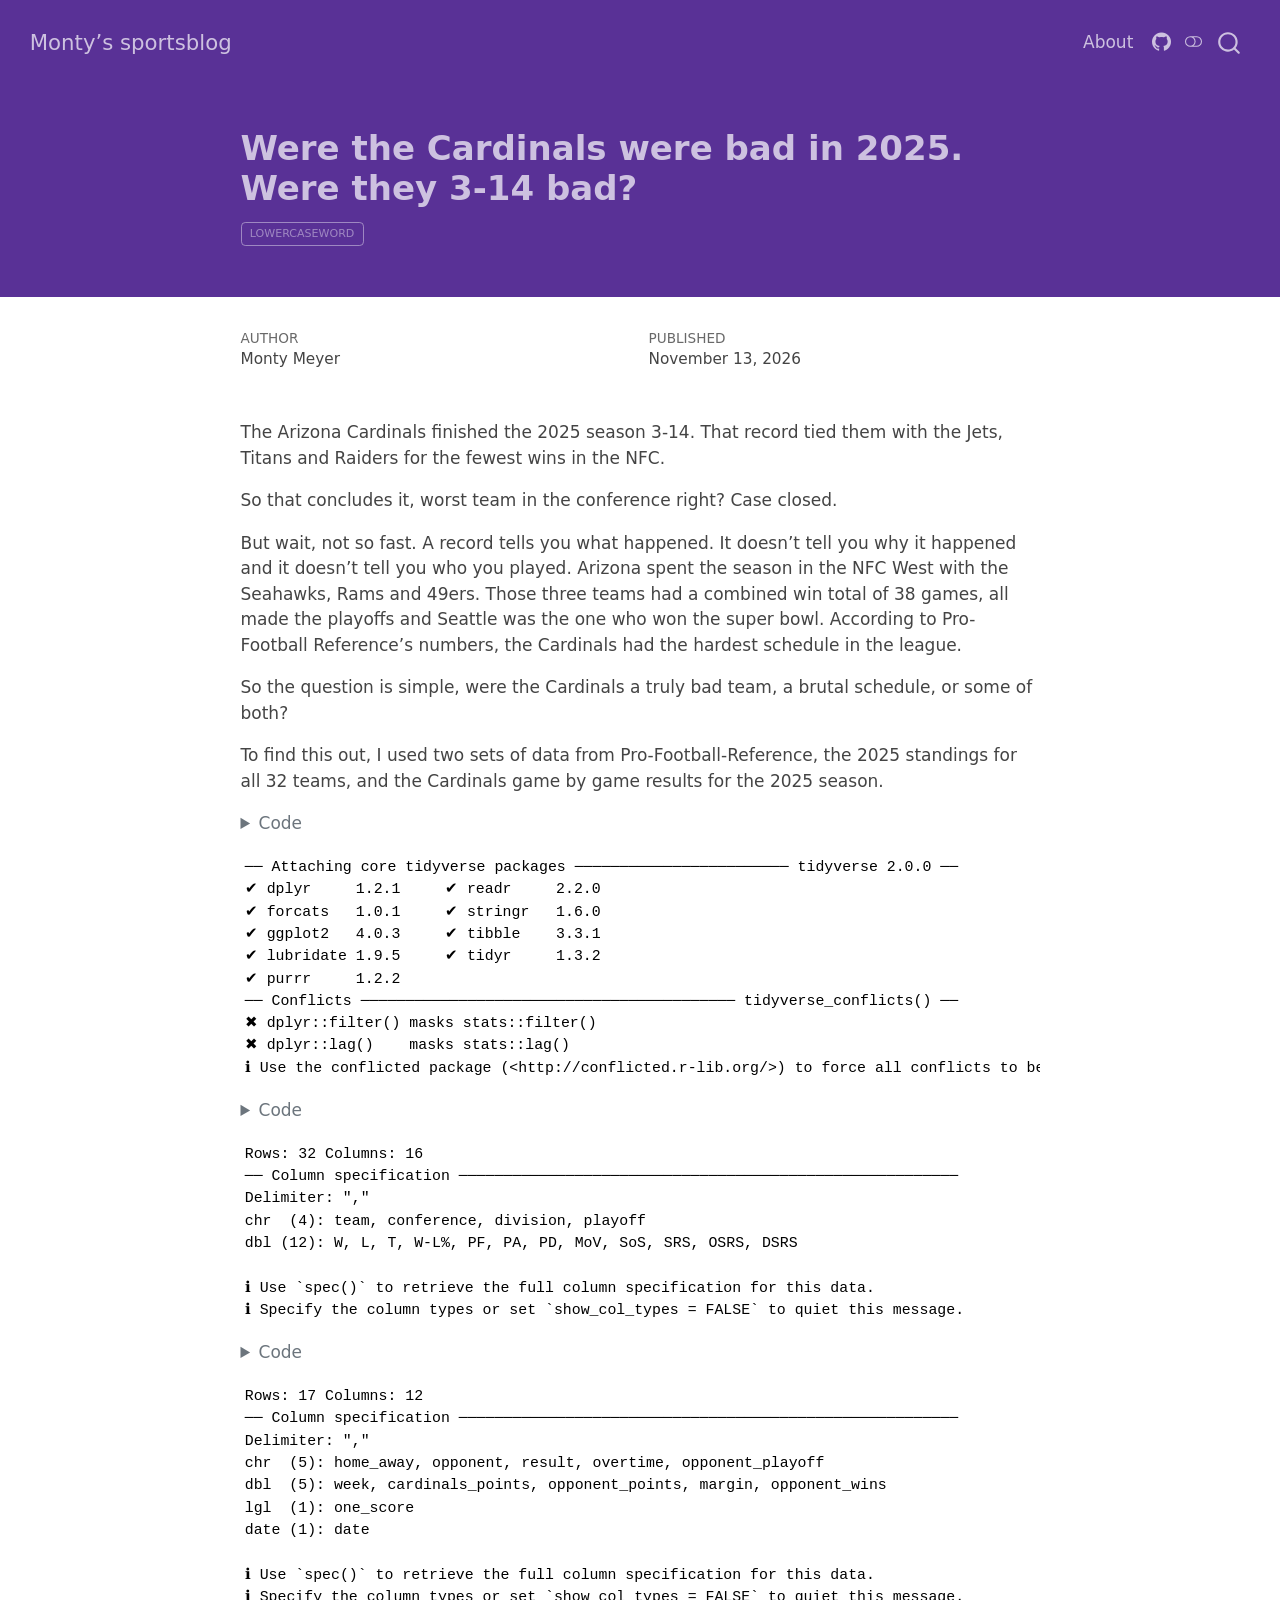
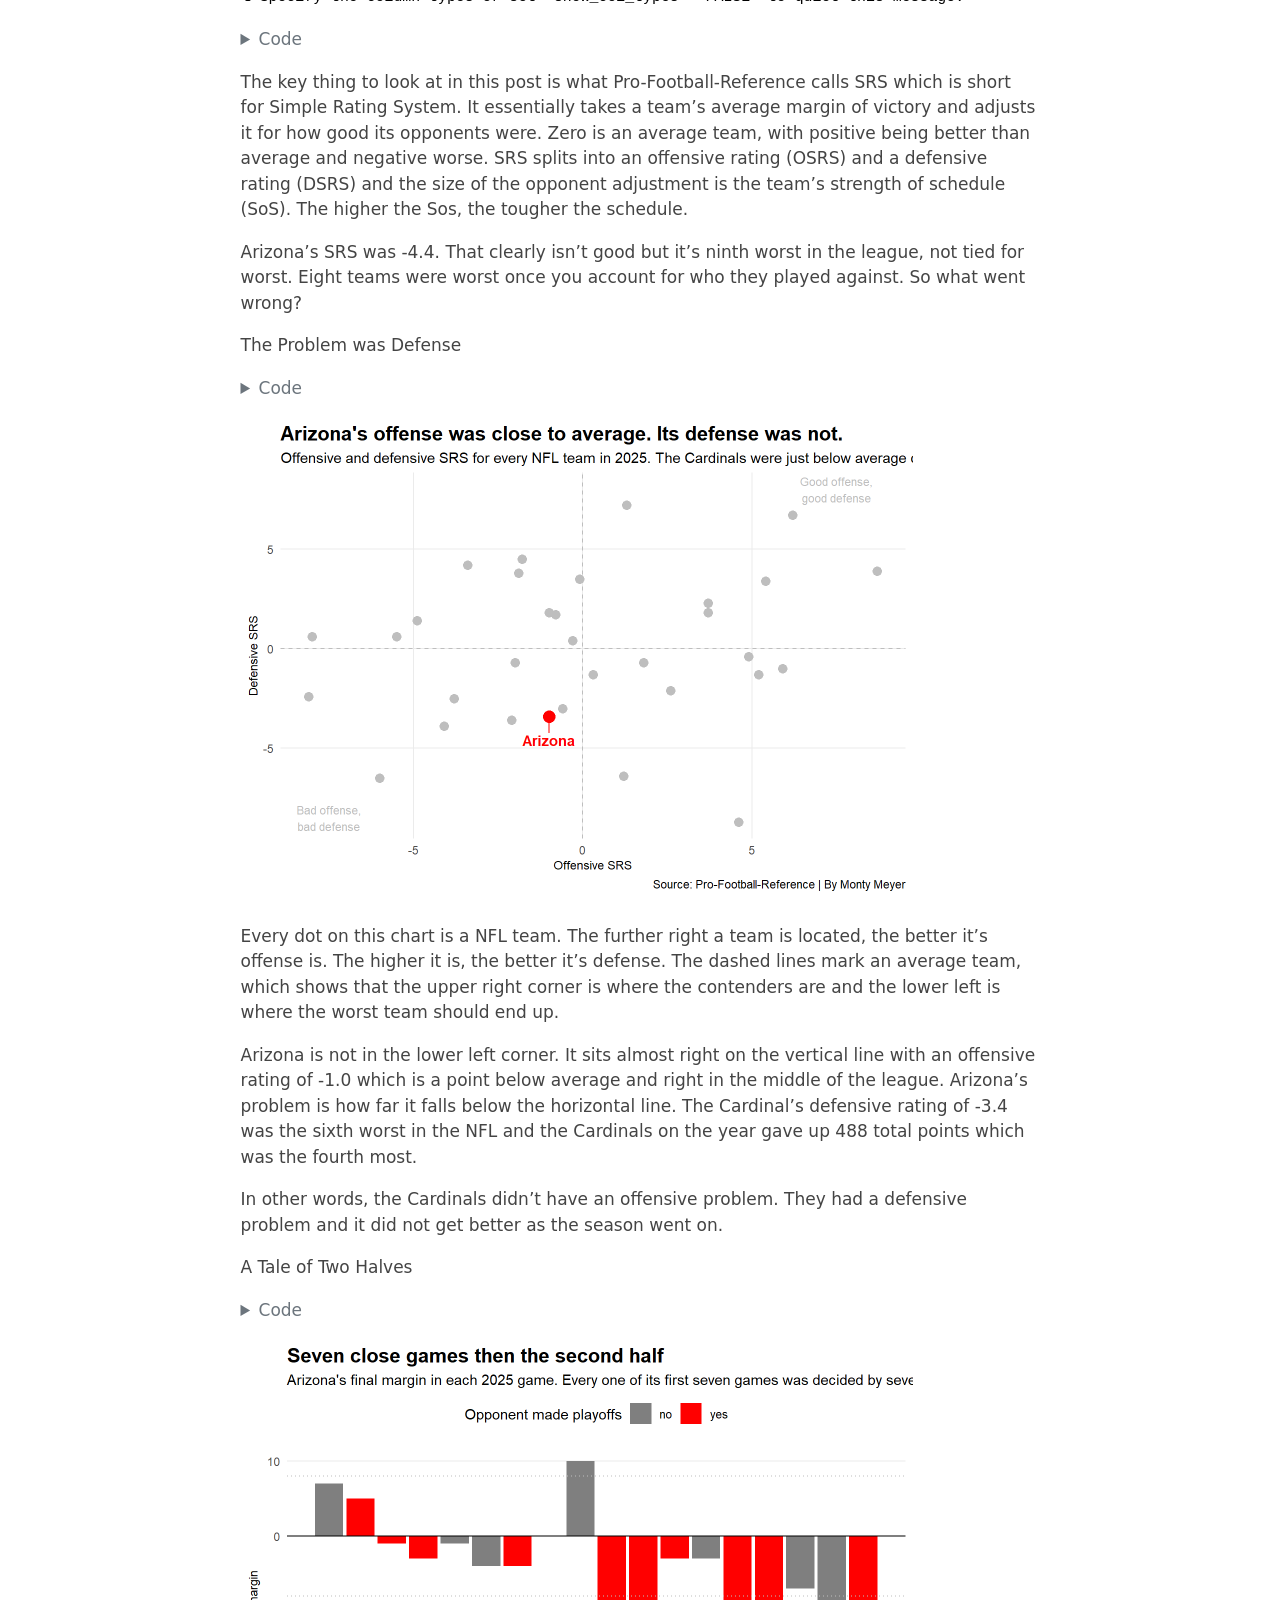
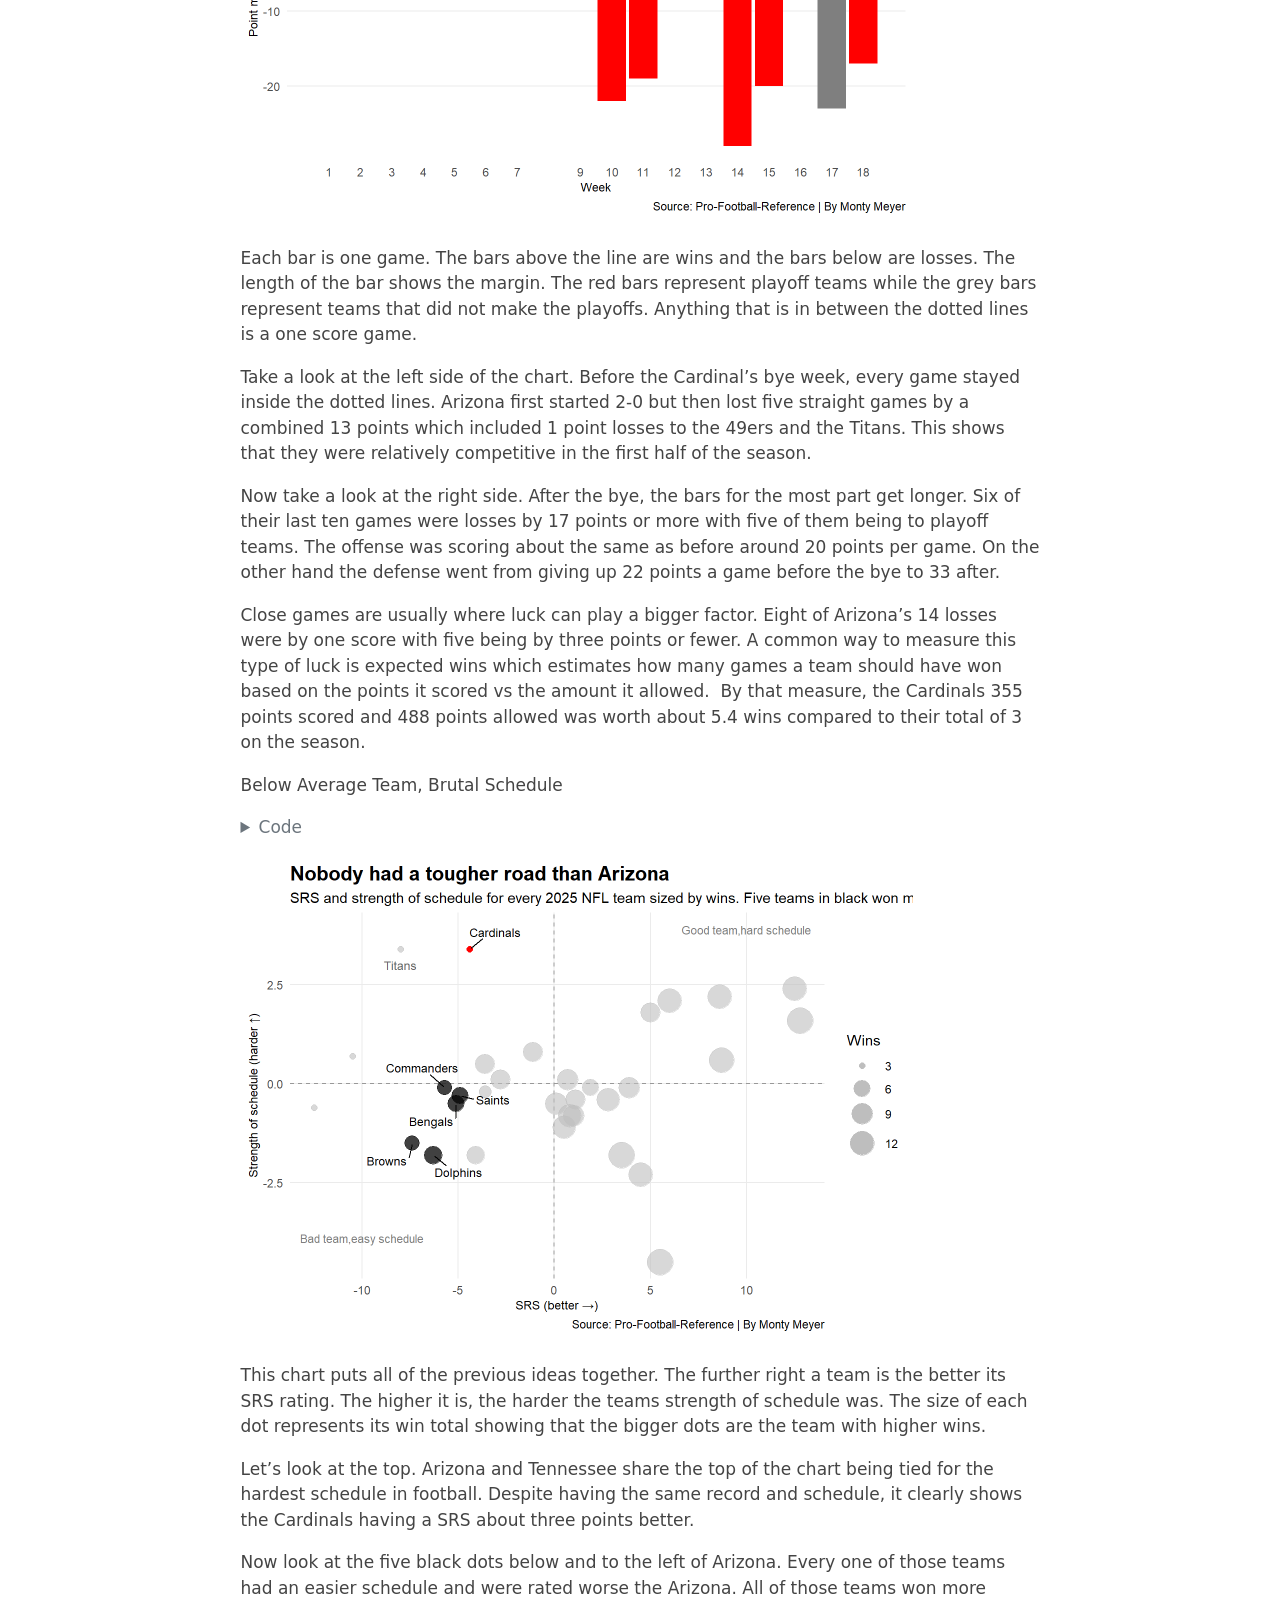
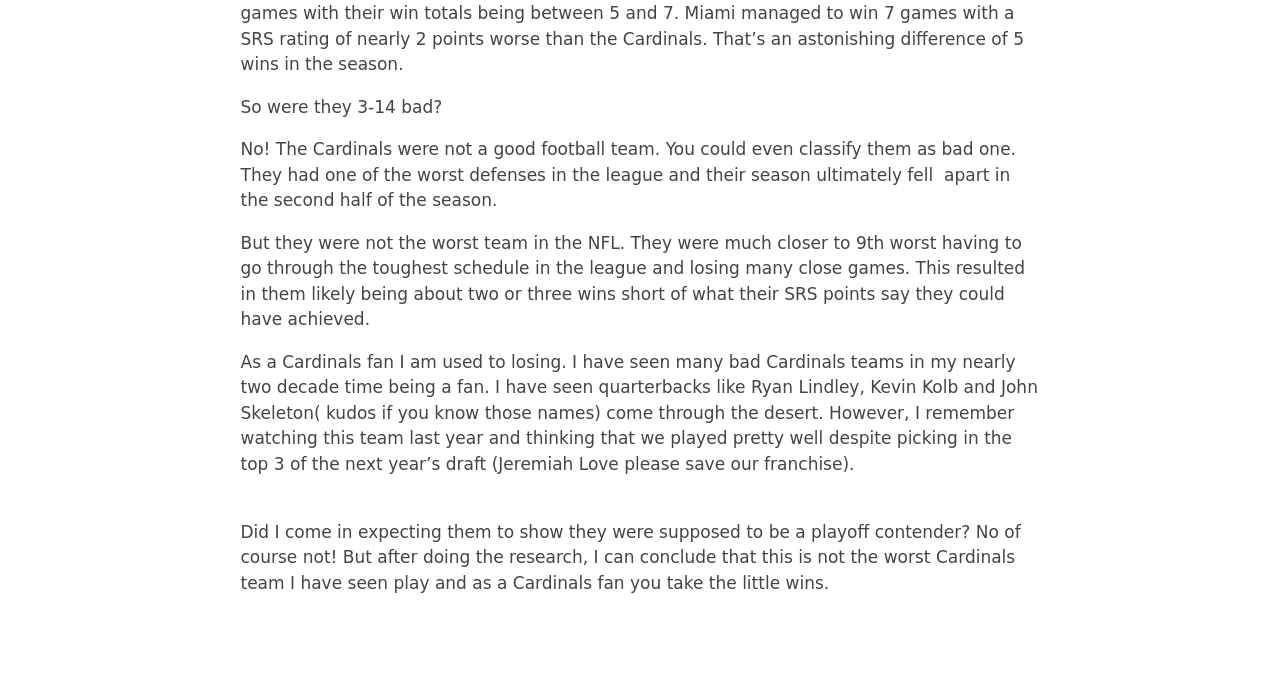
<file: posts/Arizona-Cardinals-2025-NFL-Kyler-Murray/index.html>
<!DOCTYPE html>
<html xmlns="http://www.w3.org/1999/xhtml" lang="en" xml:lang="en"><head>

<meta charset="utf-8">
<meta name="generator" content="quarto-1.11.9">

<meta name="viewport" content="width=device-width, initial-scale=1.0, user-scalable=yes">

<meta name="author" content="Monty Meyer">
<meta name="dcterms.date" content="2026-11-13">

<title>Were the Cardinals were bad in 2025. Were they 3-14 bad? – Monty’s sportsblog</title>
<style>
/* Default styles provided by pandoc.
** See https://pandoc.org/MANUAL.html#variables-for-html for config info.
*/
span.smallcaps{font-variant: small-caps;}
div.columns{display: flex; gap: 1.5em;}
div.column{flex: auto;}
@media screen {
div.columns{gap: min(4vw, 1.5em);}
div.column{overflow-x: auto;}
}
div.hanging-indent{margin-left: 1.5em; text-indent: -1.5em;}
ul.task-list{list-style: none;}
ul.task-list li input[type="checkbox"] {
  width: 0.8em;
  margin: 0 0.8em 0.2em -1em; /* quarto-specific, see https://github.com/quarto-dev/quarto-cli/issues/4556 */ 
  vertical-align: middle;
}
/* CSS for syntax highlighting */
html { -webkit-text-size-adjust: 100%; }
pre > code.sourceCode { white-space: pre; position: relative; }
pre > code.sourceCode > span { display: inline-block; line-height: 1.25; }
pre > code.sourceCode > span:empty { height: 1.2em; }
.sourceCode { overflow: visible; }
code.sourceCode > span { color: inherit; text-decoration: inherit; }
div.sourceCode { margin: 1em 0; }
pre.sourceCode { margin: 0; }
@media screen {
div.sourceCode { overflow: auto; }
}
@media print {
pre > code.sourceCode { white-space: pre-wrap; }
pre > code.sourceCode > span { text-indent: -5em; padding-left: 5em; }
}
pre.numberSource code
  { counter-reset: source-line 0; }
pre.numberSource code > span
  { position: relative; left: -4em; counter-increment: source-line; }
pre.numberSource code > span > a:first-child::before
  { content: counter(source-line);
    position: relative; left: -1em; text-align: right; vertical-align: baseline;
    border: none; display: inline-block;
    -webkit-touch-callout: none; -webkit-user-select: none;
    -khtml-user-select: none; -moz-user-select: none;
    -ms-user-select: none; user-select: none;
    padding: 0 4px; width: 4em;
  }
pre.numberSource { margin-left: 3em;  padding-left: 4px; }
div.sourceCode
  {   }
@media screen {
pre > code.sourceCode > span > a:first-child::before { text-decoration: underline; }
}
</style>


<script src="../../site_libs/quarto-nav/quarto-nav.js"></script>
<script src="../../site_libs/quarto-nav/headroom.min.js"></script>
<script src="../../site_libs/clipboard/clipboard.min.js"></script>
<script src="../../site_libs/quarto-search/autocomplete.umd.js"></script>
<script src="../../site_libs/quarto-search/fuse.min.js"></script>
<script src="../../site_libs/quarto-search/quarto-search.js"></script>
<meta name="quarto:offset" content="../../">
<link href="../../logo.png" rel="icon" type="image/png">
<script src="../../site_libs/quarto-html/quarto.js" type="module"></script>
<script src="../../site_libs/quarto-html/tabsets/tabsets.js" type="module"></script>
<script src="../../site_libs/quarto-html/scrollable-regions/scrollable-regions.js" type="module"></script>
<script src="../../site_libs/quarto-html/popper.min.js"></script>
<script src="../../site_libs/quarto-html/tippy.umd.min.js"></script>
<script src="../../site_libs/quarto-html/anchor.min.js"></script>
<link href="../../site_libs/quarto-html/tippy.css" rel="stylesheet">
<link href="../../site_libs/quarto-html/quarto-syntax-highlighting-63b5708e65d6cd79cd7618c58d0c21e7.css" rel="stylesheet" class="quarto-color-scheme" id="quarto-text-highlighting-styles">
<link href="../../site_libs/quarto-html/quarto-syntax-highlighting-dark-447e42e69aaa9833c0ba1b986f430b20.css" rel="stylesheet" class="quarto-color-scheme quarto-color-alternate" id="quarto-text-highlighting-styles">
<link href="../../site_libs/quarto-html/quarto-syntax-highlighting-63b5708e65d6cd79cd7618c58d0c21e7.css" rel="stylesheet" class="quarto-color-scheme-extra" id="quarto-text-highlighting-styles">
<script src="../../site_libs/bootstrap/bootstrap.min.js"></script>
<link href="../../site_libs/bootstrap/bootstrap-icons.css" rel="stylesheet">
<link href="../../site_libs/bootstrap/bootstrap-0cfa2d70ef01bc05b83c29a9c4da436a.min.css" rel="stylesheet" append-hash="true" class="quarto-color-scheme" id="quarto-bootstrap" data-mode="light">
<link href="../../site_libs/bootstrap/bootstrap-dark-9d75aee064040e9297d0953afe086f14.min.css" rel="stylesheet" append-hash="true" class="quarto-color-scheme quarto-color-alternate" id="quarto-bootstrap" data-mode="light">
<link href="../../site_libs/bootstrap/bootstrap-0cfa2d70ef01bc05b83c29a9c4da436a.min.css" rel="stylesheet" append-hash="true" class="quarto-color-scheme-extra" id="quarto-bootstrap" data-mode="light">
<script id="quarto-search-options" type="application/json">{
  "location": "navbar",
  "copy-button": false,
  "collapse-after": 3,
  "panel-placement": "end",
  "type": "overlay",
  "limit": 50,
  "keyboard-shortcut": [
    "f",
    "/",
    "s"
  ],
  "show-item-context": false,
  "language": {
    "search-no-results-text": "No results",
    "search-matching-documents-text": "matching documents",
    "search-copy-link-title": "Copy link to search",
    "search-hide-matches-text": "Hide additional matches",
    "search-more-match-text": "more match in this document",
    "search-more-matches-text": "more matches in this document",
    "search-clear-button-title": "Clear",
    "search-text-placeholder": "",
    "search-detached-cancel-button-title": "Cancel",
    "search-submit-button-title": "Submit",
    "search-label": "Search"
  }
}</script>


<link rel="stylesheet" href="../../styles.css">
</head>

<body class="nav-fixed fullcontent quarto-light"><a id="quarto-skip-link" class="visually-hidden-focusable" href="#quarto-document-content">Skip to main content</a><script id="quarto-html-before-body" type="application/javascript">
    const toggleBodyColorMode = (bsSheetEl) => {
      const mode = bsSheetEl.getAttribute("data-mode");
      const bodyEl = window.document.querySelector("body");
      if (mode === "dark") {
        bodyEl.classList.add("quarto-dark");
        bodyEl.classList.remove("quarto-light");
      } else {
        bodyEl.classList.add("quarto-light");
        bodyEl.classList.remove("quarto-dark");
      }
    }
    const toggleBodyColorPrimary = () => {
      const bsSheetEl = window.document.querySelector("link#quarto-bootstrap:not([rel=disabled-stylesheet])");
      if (bsSheetEl) {
        toggleBodyColorMode(bsSheetEl);
      }
    }
    const setColorSchemeToggle = (alternate) => {
      const toggles = window.document.querySelectorAll('.quarto-color-scheme-toggle');
      for (let i=0; i < toggles.length; i++) {
        const toggle = toggles[i];
        if (toggle) {
          toggle.setAttribute("aria-checked", alternate ? "true" : "false");
          if (alternate) {
            toggle.classList.add("alternate");
          } else {
            toggle.classList.remove("alternate");
          }
        }
      }
    };
    const toggleColorMode = (alternate) => {
      // Switch the stylesheets
      const primaryStylesheets = window.document.querySelectorAll('link.quarto-color-scheme:not(.quarto-color-alternate)');
      const alternateStylesheets = window.document.querySelectorAll('link.quarto-color-scheme.quarto-color-alternate');
      manageTransitions('#quarto-margin-sidebar .nav-link', false);
      if (alternate) {
        // note: dark is layered on light, we don't disable primary!
        enableStylesheet(alternateStylesheets);
        for (const sheetNode of alternateStylesheets) {
          if (sheetNode.id === "quarto-bootstrap") {
            toggleBodyColorMode(sheetNode);
          }
        }
      } else {
        disableStylesheet(alternateStylesheets);
        enableStylesheet(primaryStylesheets)
        toggleBodyColorPrimary();
      }
      manageTransitions('#quarto-margin-sidebar .nav-link', true);
      // Switch the toggles
      setColorSchemeToggle(alternate)
    }
    // Hack to workaround the fact that safari doesn't
    // properly recolor the scrollbar when toggling (#1455).
    // Not run on load: stylesheets are set before first paint there, and
    // scrolling would undo the scroll to a URL fragment (#14973).
    // The one pixel nudge keeps the reader where they were.
    const refreshSafariScrollbar = () => {
      if (navigator.userAgent.indexOf('Safari') > 0 && navigator.userAgent.indexOf('Chrome') == -1) {
        manageTransitions("body", false);
        const scrollY = window.scrollY;
        window.scrollTo(0, scrollY > 0 ? scrollY - 1 : 1);
        setTimeout(() => {
          window.scrollTo(0, scrollY);
          manageTransitions("body", true);
        }, 40);
      }
    }
    const disableStylesheet = (stylesheets) => {
      for (let i=0; i < stylesheets.length; i++) {
        const stylesheet = stylesheets[i];
        stylesheet.rel = 'disabled-stylesheet';
      }
    }
    const enableStylesheet = (stylesheets) => {
      for (let i=0; i < stylesheets.length; i++) {
        const stylesheet = stylesheets[i];
        if(stylesheet.rel !== 'stylesheet') { // for Chrome, which will still FOUC without this check
          stylesheet.rel = 'stylesheet';
        }
      }
    }
    const manageTransitions = (selector, allowTransitions) => {
      const els = window.document.querySelectorAll(selector);
      for (let i=0; i < els.length; i++) {
        const el = els[i];
        if (allowTransitions) {
          el.classList.remove('notransition');
        } else {
          el.classList.add('notransition');
        }
      }
    }
    const isFileUrl = () => {
      return window.location.protocol === 'file:';
    }
    const hasAlternateSentinel = () => {
      let styleSentinel = getColorSchemeSentinel();
      if (styleSentinel !== null) {
        return styleSentinel === "alternate";
      } else {
        return false;
      }
    }
    const setStyleSentinel = (alternate) => {
      const value = alternate ? "alternate" : "default";
      if (!isFileUrl()) {
        window.localStorage.setItem("quarto-color-scheme", value);
      } else {
        localAlternateSentinel = value;
      }
    }
    const getColorSchemeSentinel = () => {
      if (!isFileUrl()) {
        const storageValue = window.localStorage.getItem("quarto-color-scheme");
        return storageValue != null ? storageValue : localAlternateSentinel;
      } else {
        return localAlternateSentinel;
      }
    }
    const toggleGiscusIfUsed = (isAlternate, darkModeDefault) => {
      const baseTheme = document.querySelector('#giscus-base-theme')?.value ?? 'light';
      const alternateTheme = document.querySelector('#giscus-alt-theme')?.value ?? 'dark';
      let newTheme = '';
      if(authorPrefersDark) {
        newTheme = isAlternate ? baseTheme : alternateTheme;
      } else {
        newTheme = isAlternate ? alternateTheme : baseTheme;
      }
      const changeGiscusTheme = () => {
        // From: https://github.com/giscus/giscus/issues/336
        const sendMessage = (message) => {
          const iframe = document.querySelector('iframe.giscus-frame');
          if (!iframe) return;
          iframe.contentWindow.postMessage({ giscus: message }, 'https://giscus.app');
        }
        sendMessage({
          setConfig: {
            theme: newTheme
          }
        });
      }
      const isGiscussLoaded = window.document.querySelector('iframe.giscus-frame') !== null;
      if (isGiscussLoaded) {
        changeGiscusTheme();
      }
    };
    const authorPrefersDark = false;
    const darkModeDefault = authorPrefersDark;
      document.querySelector('link#quarto-text-highlighting-styles.quarto-color-scheme-extra').rel = 'disabled-stylesheet';
      document.querySelector('link#quarto-bootstrap.quarto-color-scheme-extra').rel = 'disabled-stylesheet';
    let localAlternateSentinel = darkModeDefault ? 'alternate' : 'default';
    // Dark / light mode switch
    window.quartoToggleColorScheme = () => {
      // Read the current dark / light value
      let toAlternate = !hasAlternateSentinel();
      toggleColorMode(toAlternate);
      refreshSafariScrollbar();
      setStyleSentinel(toAlternate);
      toggleGiscusIfUsed(toAlternate, darkModeDefault);
      window.dispatchEvent(new Event('resize'));
    };
    // Switch to dark mode if need be
    if (hasAlternateSentinel()) {
      toggleColorMode(true);
    } else {
      toggleColorMode(false);
    }
  </script>

<div id="quarto-search-results"></div>
  <header id="quarto-header" class="headroom fixed-top quarto-banner">
    <nav class="navbar navbar-expand-lg " data-bs-theme="dark" aria-label="Site">
      <div class="navbar-container container-fluid">
      <div class="navbar-brand-container mx-auto">
    <a class="navbar-brand" href="../../index.html">
    <span class="navbar-title">Monty’s sportsblog</span>
    </a>
  </div>
          <button class="navbar-toggler" type="button" data-bs-toggle="collapse" data-bs-target="#navbarCollapse" aria-controls="navbarCollapse" aria-expanded="false" aria-label="Toggle navigation" onclick="if (window.quartoToggleHeadroom) { window.quartoToggleHeadroom(); }">
  <span class="navbar-toggler-icon"></span>
</button>
          <div class="collapse navbar-collapse" id="navbarCollapse">
            <ul class="navbar-nav navbar-nav-scroll ms-auto">
  <li class="nav-item">
    <a class="nav-link" href="../../about.html"> 
<span class="menu-text">About</span></a>
  </li>  
  <li class="nav-item compact">
    <a class="nav-link" href="https://github.com/MontyMeyer1"> <i class="bi bi-github" role="img">
</i> 
<span class="menu-text"></span></a>
  </li>  
</ul>
          </div> <!-- /navcollapse -->
            <div class="quarto-navbar-tools">
  <button type="button" role="switch" aria-checked="false" class="quarto-color-scheme-toggle quarto-navigation-tool  px-1" onclick="window.quartoToggleColorScheme(); return false;" title="Toggle dark mode" aria-label="Toggle dark mode"><i class="bi"></i></button>
</div>
            <div id="quarto-search" class="" title="Search"></div>
      </div> <!-- /container-fluid -->
    </nav>
</header>
<!-- content -->
<header id="title-block-header" class="quarto-title-block default page-columns page-full">
  <div class="quarto-title-banner page-columns page-full">
    <div class="quarto-title column-body">
      <h1 class="title">Were the Cardinals were bad in 2025. Were they 3-14 bad?</h1>
                                <div class="quarto-categories">
                <div class="quarto-category">lowercaseword</div>
              </div>
                  </div>
  </div>
    
  
  <div class="quarto-title-meta">

      <div>
      <div class="quarto-title-meta-heading">Author</div>
      <div class="quarto-title-meta-contents">
               <p>Monty Meyer </p>
            </div>
    </div>
      
      <div>
      <div class="quarto-title-meta-heading">Published</div>
      <div class="quarto-title-meta-contents">
        <p class="date">November 13, 2026</p>
      </div>
    </div>
    
      
    </div>
    
  
  </header><div id="quarto-content" class="quarto-container page-columns page-rows-contents page-layout-article page-navbar">
<!-- sidebar -->
<!-- margin-sidebar -->
    
<!-- main -->
<main class="content quarto-banner-title-block" id="quarto-document-content" tabindex="-1">






<p>The Arizona Cardinals finished the 2025 season 3-14. That record tied them with the Jets, Titans and Raiders for the fewest wins in the NFC.&nbsp;</p>
<p>So that concludes it, worst team in the conference right? Case closed.&nbsp;</p>
<p>But wait, not so fast. A record tells you what happened. It doesn’t tell you why it happened and it doesn’t tell you who you played. Arizona spent the season in the NFC West with the Seahawks, Rams and 49ers. Those three teams had a combined win total of 38 games, all made the playoffs and Seattle was the one who won the super bowl. According to Pro-Football Reference’s numbers, the Cardinals had the hardest schedule in the league.&nbsp;</p>
<p>So the question is simple, were the Cardinals a truly bad team, a brutal schedule, or some of both?&nbsp;</p>
<p>To find this out, I used two sets of data from Pro-Football-Reference, the 2025 standings for all 32 teams, and the Cardinals game by game results for the 2025 season.&nbsp;&nbsp;</p>
<div class="cell">
<details class="code-fold">
<summary>Code</summary>
<div class="code-copy-outer-scaffold"><div class="sourceCode cell-code" id="cb1"><pre class="sourceCode r code-with-copy"><code class="sourceCode r"><span id="cb1-1"><a href="#cb1-1" aria-hidden="true" tabindex="-1"></a><span class="fu">library</span>(tidyverse)</span></code></pre></div><button title="Copy to Clipboard" class="code-copy-button"><i class="bi"></i></button></div>
</details>
<div class="cell-output cell-output-stderr">
<pre><code>── Attaching core tidyverse packages ──────────────────────── tidyverse 2.0.0 ──
✔ dplyr     1.2.1     ✔ readr     2.2.0
✔ forcats   1.0.1     ✔ stringr   1.6.0
✔ ggplot2   4.0.3     ✔ tibble    3.3.1
✔ lubridate 1.9.5     ✔ tidyr     1.3.2
✔ purrr     1.2.2     
── Conflicts ────────────────────────────────────────── tidyverse_conflicts() ──
✖ dplyr::filter() masks stats::filter()
✖ dplyr::lag()    masks stats::lag()
ℹ Use the conflicted package (&lt;http://conflicted.r-lib.org/&gt;) to force all conflicts to become errors</code></pre>
</div>
<details class="code-fold">
<summary>Code</summary>
<div class="code-copy-outer-scaffold"><div class="sourceCode cell-code" id="cb3"><pre class="sourceCode r code-with-copy"><code class="sourceCode r"><span id="cb3-1"><a href="#cb3-1" aria-hidden="true" tabindex="-1"></a><span class="fu">library</span>(ggrepel)</span>
<span id="cb3-2"><a href="#cb3-2" aria-hidden="true" tabindex="-1"></a></span>
<span id="cb3-3"><a href="#cb3-3" aria-hidden="true" tabindex="-1"></a>standings <span class="ot">&lt;-</span> <span class="fu">read_csv</span>(<span class="st">"nfl_standings_2025.csv"</span>)</span></code></pre></div><button title="Copy to Clipboard" class="code-copy-button"><i class="bi"></i></button></div>
</details>
<div class="cell-output cell-output-stderr">
<pre><code>Rows: 32 Columns: 16
── Column specification ────────────────────────────────────────────────────────
Delimiter: ","
chr  (4): team, conference, division, playoff
dbl (12): W, L, T, W-L%, PF, PA, PD, MoV, SoS, SRS, OSRS, DSRS

ℹ Use `spec()` to retrieve the full column specification for this data.
ℹ Specify the column types or set `show_col_types = FALSE` to quiet this message.</code></pre>
</div>
<details class="code-fold">
<summary>Code</summary>
<div class="code-copy-outer-scaffold"><div class="sourceCode cell-code" id="cb5"><pre class="sourceCode r code-with-copy"><code class="sourceCode r"><span id="cb5-1"><a href="#cb5-1" aria-hidden="true" tabindex="-1"></a>cardinals <span class="ot">&lt;-</span> <span class="fu">read_csv</span>(<span class="st">"cardinals_games_2025.csv"</span>)</span></code></pre></div><button title="Copy to Clipboard" class="code-copy-button"><i class="bi"></i></button></div>
</details>
<div class="cell-output cell-output-stderr">
<pre><code>Rows: 17 Columns: 12
── Column specification ────────────────────────────────────────────────────────
Delimiter: ","
chr  (5): home_away, opponent, result, overtime, opponent_playoff
dbl  (5): week, cardinals_points, opponent_points, margin, opponent_wins
lgl  (1): one_score
date (1): date

ℹ Use `spec()` to retrieve the full column specification for this data.
ℹ Specify the column types or set `show_col_types = FALSE` to quiet this message.</code></pre>
</div>
<details class="code-fold">
<summary>Code</summary>
<div class="code-copy-outer-scaffold"><div class="sourceCode cell-code" id="cb7"><pre class="sourceCode r code-with-copy"><code class="sourceCode r"><span id="cb7-1"><a href="#cb7-1" aria-hidden="true" tabindex="-1"></a>ari <span class="ot">&lt;-</span> standings <span class="sc">|&gt;</span> <span class="fu">filter</span>(team <span class="sc">==</span> <span class="st">"Arizona Cardinals"</span>)</span></code></pre></div><button title="Copy to Clipboard" class="code-copy-button"><i class="bi"></i></button></div>
</details>
</div>
<p>The key thing to look at in this post is what Pro-Football-Reference calls SRS which is short for Simple Rating System. It essentially takes a team’s average margin of victory and adjusts it for how good its opponents were. Zero is an average team, with positive being better than average and negative worse. SRS splits into an offensive rating (OSRS) and a defensive rating (DSRS) and the size of the opponent adjustment is the team’s strength of schedule (SoS). The higher the Sos, the tougher the schedule.&nbsp;</p>
<p>Arizona’s SRS was -4.4. That clearly isn’t good but it’s ninth worst in the league, not tied for worst. Eight teams were worst once you account for who they played against. So what went wrong?</p>
<p>The Problem was Defense</p>
<div class="cell">
<details class="code-fold">
<summary>Code</summary>
<div class="code-copy-outer-scaffold"><div class="sourceCode cell-code" id="cb8"><pre class="sourceCode r code-with-copy"><code class="sourceCode r"><span id="cb8-1"><a href="#cb8-1" aria-hidden="true" tabindex="-1"></a><span class="fu">ggplot</span>() <span class="sc">+</span></span>
<span id="cb8-2"><a href="#cb8-2" aria-hidden="true" tabindex="-1"></a>  <span class="fu">geom_hline</span>(<span class="at">yintercept =</span> <span class="dv">0</span>, <span class="at">color =</span> <span class="st">"grey"</span>, <span class="at">linetype =</span> <span class="st">"dashed"</span>) <span class="sc">+</span></span>
<span id="cb8-3"><a href="#cb8-3" aria-hidden="true" tabindex="-1"></a>  <span class="fu">geom_vline</span>(<span class="at">xintercept =</span> <span class="dv">0</span>, <span class="at">color =</span> <span class="st">"grey"</span>, <span class="at">linetype =</span> <span class="st">"dashed"</span>) <span class="sc">+</span></span>
<span id="cb8-4"><a href="#cb8-4" aria-hidden="true" tabindex="-1"></a>  <span class="fu">geom_point</span>(<span class="at">data =</span> standings, <span class="fu">aes</span>(<span class="at">x =</span> OSRS, <span class="at">y =</span> DSRS), <span class="at">color =</span> <span class="st">"grey"</span>, <span class="at">size =</span> <span class="dv">3</span>) <span class="sc">+</span></span>
<span id="cb8-5"><a href="#cb8-5" aria-hidden="true" tabindex="-1"></a>  <span class="fu">geom_point</span>(<span class="at">data =</span> ari, <span class="fu">aes</span>(<span class="at">x =</span> OSRS, <span class="at">y =</span> DSRS), <span class="at">color =</span> <span class="st">"red"</span>, <span class="at">size =</span> <span class="dv">4</span>) <span class="sc">+</span></span>
<span id="cb8-6"><a href="#cb8-6" aria-hidden="true" tabindex="-1"></a>  <span class="fu">geom_text_repel</span>(<span class="at">data =</span> ari, <span class="fu">aes</span>(<span class="at">x =</span> OSRS, <span class="at">y =</span> DSRS, <span class="at">label =</span> <span class="st">"Arizona"</span>), <span class="at">color =</span> <span class="st">"red"</span>, <span class="at">fontface =</span> <span class="st">"bold"</span>, <span class="at">nudge_y =</span> <span class="sc">-</span><span class="fl">1.2</span>) <span class="sc">+</span></span>
<span id="cb8-7"><a href="#cb8-7" aria-hidden="true" tabindex="-1"></a>  <span class="fu">annotate</span>(<span class="st">"text"</span>, <span class="at">x =</span> <span class="fl">7.5</span>, <span class="at">y =</span> <span class="dv">8</span>, <span class="at">label =</span> <span class="st">"Good offense,</span><span class="sc">\n</span><span class="st">good defense"</span>, <span class="at">color =</span> <span class="st">"grey"</span>, <span class="at">size =</span> <span class="dv">3</span>) <span class="sc">+</span></span>
<span id="cb8-8"><a href="#cb8-8" aria-hidden="true" tabindex="-1"></a>  <span class="fu">annotate</span>(<span class="st">"text"</span>, <span class="at">x =</span> <span class="sc">-</span><span class="fl">7.5</span>, <span class="at">y =</span> <span class="sc">-</span><span class="fl">8.5</span>, <span class="at">label =</span> <span class="st">"Bad offense,</span><span class="sc">\n</span><span class="st">bad defense"</span>, <span class="at">color =</span> <span class="st">"grey"</span>, <span class="at">size =</span> <span class="dv">3</span>) <span class="sc">+</span></span>
<span id="cb8-9"><a href="#cb8-9" aria-hidden="true" tabindex="-1"></a>  <span class="fu">labs</span>(</span>
<span id="cb8-10"><a href="#cb8-10" aria-hidden="true" tabindex="-1"></a>    <span class="at">title =</span> <span class="st">"Arizona's offense was close to average. Its defense was not."</span>,</span>
<span id="cb8-11"><a href="#cb8-11" aria-hidden="true" tabindex="-1"></a>    <span class="at">subtitle =</span> <span class="st">"Offensive and defensive SRS for every NFL team in 2025. The Cardinals were just below average on offense but had the sixth worst defense in the league"</span>,</span>
<span id="cb8-12"><a href="#cb8-12" aria-hidden="true" tabindex="-1"></a>    <span class="at">x =</span> <span class="st">"Offensive SRS"</span>,</span>
<span id="cb8-13"><a href="#cb8-13" aria-hidden="true" tabindex="-1"></a>    <span class="at">y =</span> <span class="st">"Defensive SRS"</span>,</span>
<span id="cb8-14"><a href="#cb8-14" aria-hidden="true" tabindex="-1"></a>    <span class="at">caption =</span> <span class="st">"Source: Pro-Football-Reference | By Monty Meyer"</span></span>
<span id="cb8-15"><a href="#cb8-15" aria-hidden="true" tabindex="-1"></a>  ) <span class="sc">+</span></span>
<span id="cb8-16"><a href="#cb8-16" aria-hidden="true" tabindex="-1"></a>  <span class="fu">theme_minimal</span>() <span class="sc">+</span></span>
<span id="cb8-17"><a href="#cb8-17" aria-hidden="true" tabindex="-1"></a>  <span class="fu">theme</span>(</span>
<span id="cb8-18"><a href="#cb8-18" aria-hidden="true" tabindex="-1"></a>    <span class="at">plot.title =</span> <span class="fu">element_text</span>(<span class="at">size =</span> <span class="dv">15</span>, <span class="at">face =</span> <span class="st">"bold"</span>),</span>
<span id="cb8-19"><a href="#cb8-19" aria-hidden="true" tabindex="-1"></a>    <span class="at">axis.title =</span> <span class="fu">element_text</span>(<span class="at">size =</span> <span class="dv">9</span>),</span>
<span id="cb8-20"><a href="#cb8-20" aria-hidden="true" tabindex="-1"></a>    <span class="at">panel.grid.minor =</span> <span class="fu">element_blank</span>()</span>
<span id="cb8-21"><a href="#cb8-21" aria-hidden="true" tabindex="-1"></a>  )</span></code></pre></div><button title="Copy to Clipboard" class="code-copy-button"><i class="bi"></i></button></div>
</details>
<div class="cell-output-display">
<div>
<figure class="figure">
<p><img src="index_files/figure-html/unnamed-chunk-2-1.png" class="img-fluid figure-img" width="672"></p>
</figure>
</div>
</div>
</div>
<p>Every dot on this chart is a NFL team. The further right a team is located, the better it’s offense is. The higher it is, the better it’s defense. The dashed lines mark an average team, which shows that the upper right corner is where the contenders are and the lower left is where the worst team should end up.&nbsp;</p>
<p>Arizona is not in the lower left corner. It sits almost right on the vertical line with an offensive rating of -1.0 which is a point below average and right in the middle of the league. Arizona’s problem is how far it falls below the horizontal line. The Cardinal’s defensive rating of -3.4 was the sixth worst in the NFL and the Cardinals on the year gave up 488 total points which was the fourth most.&nbsp;</p>
<p>In other words, the Cardinals didn’t have an offensive problem. They had a defensive problem and it did not get better as the season went on.&nbsp;</p>
<p>A Tale of Two Halves</p>
<div class="cell">
<details class="code-fold">
<summary>Code</summary>
<div class="code-copy-outer-scaffold"><div class="sourceCode cell-code" id="cb9"><pre class="sourceCode r code-with-copy"><code class="sourceCode r"><span id="cb9-1"><a href="#cb9-1" aria-hidden="true" tabindex="-1"></a><span class="fu">ggplot</span>() <span class="sc">+</span></span>
<span id="cb9-2"><a href="#cb9-2" aria-hidden="true" tabindex="-1"></a>  <span class="fu">geom_col</span>(<span class="at">data =</span> cardinals, <span class="fu">aes</span>(<span class="at">x =</span> week, <span class="at">y =</span> margin, <span class="at">fill =</span> opponent_playoff)) <span class="sc">+</span></span>
<span id="cb9-3"><a href="#cb9-3" aria-hidden="true" tabindex="-1"></a>  <span class="fu">geom_hline</span>(<span class="at">yintercept =</span> <span class="dv">0</span>, <span class="at">color =</span> <span class="st">"black"</span>) <span class="sc">+</span></span>
<span id="cb9-4"><a href="#cb9-4" aria-hidden="true" tabindex="-1"></a>  <span class="fu">geom_hline</span>(<span class="at">yintercept =</span> <span class="fu">c</span>(<span class="sc">-</span><span class="dv">8</span>, <span class="dv">8</span>), <span class="at">color =</span> <span class="st">"grey"</span>, <span class="at">linetype =</span> <span class="st">"dotted"</span>) <span class="sc">+</span></span>
<span id="cb9-5"><a href="#cb9-5" aria-hidden="true" tabindex="-1"></a>  <span class="fu">scale_fill_manual</span>(<span class="at">values =</span> <span class="fu">c</span>(<span class="st">"no"</span> <span class="ot">=</span> <span class="st">"grey50"</span>, <span class="st">"yes"</span> <span class="ot">=</span> <span class="st">"red"</span>)) <span class="sc">+</span></span>
<span id="cb9-6"><a href="#cb9-6" aria-hidden="true" tabindex="-1"></a>  <span class="fu">scale_x_continuous</span>(<span class="at">breaks =</span> cardinals<span class="sc">$</span>week) <span class="sc">+</span></span>
<span id="cb9-7"><a href="#cb9-7" aria-hidden="true" tabindex="-1"></a>  <span class="fu">labs</span>(</span>
<span id="cb9-8"><a href="#cb9-8" aria-hidden="true" tabindex="-1"></a>    <span class="at">title =</span> <span class="st">"Seven close games then the second half"</span>,</span>
<span id="cb9-9"><a href="#cb9-9" aria-hidden="true" tabindex="-1"></a>    <span class="at">subtitle =</span> <span class="st">"Arizona's final margin in each 2025 game. Every one of its first seven games was decided by seven points or fewer. Red bars are games against playoff teams. Dotted lines mark a one score game."</span>,</span>
<span id="cb9-10"><a href="#cb9-10" aria-hidden="true" tabindex="-1"></a>    <span class="at">x =</span> <span class="st">"Week"</span>,</span>
<span id="cb9-11"><a href="#cb9-11" aria-hidden="true" tabindex="-1"></a>    <span class="at">y =</span> <span class="st">"Point margin"</span>,</span>
<span id="cb9-12"><a href="#cb9-12" aria-hidden="true" tabindex="-1"></a>    <span class="at">fill =</span> <span class="st">"Opponent made playoffs"</span>,</span>
<span id="cb9-13"><a href="#cb9-13" aria-hidden="true" tabindex="-1"></a>    <span class="at">caption =</span> <span class="st">"Source: Pro-Football-Reference | By Monty Meyer"</span></span>
<span id="cb9-14"><a href="#cb9-14" aria-hidden="true" tabindex="-1"></a>  ) <span class="sc">+</span></span>
<span id="cb9-15"><a href="#cb9-15" aria-hidden="true" tabindex="-1"></a>  <span class="fu">theme_minimal</span>() <span class="sc">+</span></span>
<span id="cb9-16"><a href="#cb9-16" aria-hidden="true" tabindex="-1"></a>  <span class="fu">theme</span>(</span>
<span id="cb9-17"><a href="#cb9-17" aria-hidden="true" tabindex="-1"></a>    <span class="at">plot.title =</span> <span class="fu">element_text</span>(<span class="at">size =</span> <span class="dv">15</span>, <span class="at">face =</span> <span class="st">"bold"</span>),</span>
<span id="cb9-18"><a href="#cb9-18" aria-hidden="true" tabindex="-1"></a>    <span class="at">axis.title =</span> <span class="fu">element_text</span>(<span class="at">size =</span> <span class="dv">9</span>),</span>
<span id="cb9-19"><a href="#cb9-19" aria-hidden="true" tabindex="-1"></a>    <span class="at">panel.grid.minor =</span> <span class="fu">element_blank</span>(),</span>
<span id="cb9-20"><a href="#cb9-20" aria-hidden="true" tabindex="-1"></a>    <span class="at">panel.grid.major.x =</span> <span class="fu">element_blank</span>(),</span>
<span id="cb9-21"><a href="#cb9-21" aria-hidden="true" tabindex="-1"></a>    <span class="at">legend.position =</span> <span class="st">"top"</span></span>
<span id="cb9-22"><a href="#cb9-22" aria-hidden="true" tabindex="-1"></a>  )</span></code></pre></div><button title="Copy to Clipboard" class="code-copy-button"><i class="bi"></i></button></div>
</details>
<div class="cell-output-display">
<div>
<figure class="figure">
<p><img src="index_files/figure-html/unnamed-chunk-3-1.png" class="img-fluid figure-img" width="672"></p>
</figure>
</div>
</div>
</div>
<p>Each bar is one game. The bars above the line are wins and the bars below are losses. The length of the bar shows the margin. The red bars represent playoff teams while the grey bars represent teams that did not make the playoffs. Anything that is in between the dotted lines is a one score game.&nbsp;</p>
<p>Take a look at the left side of the chart. Before the Cardinal’s bye week, every game stayed inside the dotted lines. Arizona first started 2-0 but then lost five straight games by a combined 13 points which included 1 point losses to the 49ers and the Titans. This shows that they were relatively competitive in the first half of the season.&nbsp;</p>
<p>Now take a look at the right side. After the bye, the bars for the most part get longer. Six of their last ten games were losses by 17 points or more with five of them being to playoff teams. The offense was scoring about the same as before around 20 points per game. On the other hand the defense went from giving up 22 points a game before the bye to 33 after.&nbsp;</p>
<p>Close games are usually where luck can play a bigger factor. Eight of Arizona’s 14 losses were by one score with five being by three points or fewer. A common way to measure this type of luck is expected wins which estimates how many games a team should have won based on the points it scored vs the amount it allowed.&nbsp; By that measure, the Cardinals 355 points scored and 488 points allowed was worth about 5.4 wins compared to their total of 3 on the season.&nbsp;</p>
<p>Below Average Team, Brutal Schedule</p>
<div class="cell">
<details class="code-fold">
<summary>Code</summary>
<div class="code-copy-outer-scaffold"><div class="sourceCode cell-code" id="cb10"><pre class="sourceCode r code-with-copy"><code class="sourceCode r"><span id="cb10-1"><a href="#cb10-1" aria-hidden="true" tabindex="-1"></a>comparison <span class="ot">&lt;-</span> standings <span class="sc">|&gt;</span></span>
<span id="cb10-2"><a href="#cb10-2" aria-hidden="true" tabindex="-1"></a>  <span class="fu">filter</span>(team <span class="sc">==</span> <span class="st">"Arizona Cardinals"</span> <span class="sc">|</span> (W <span class="sc">&gt;</span> <span class="dv">3</span> <span class="sc">&amp;</span> SRS <span class="sc">&lt;</span> <span class="sc">-</span><span class="fl">4.4</span>))</span>
<span id="cb10-3"><a href="#cb10-3" aria-hidden="true" tabindex="-1"></a></span>
<span id="cb10-4"><a href="#cb10-4" aria-hidden="true" tabindex="-1"></a>titans <span class="ot">&lt;-</span> standings <span class="sc">|&gt;</span> <span class="fu">filter</span>(team <span class="sc">==</span> <span class="st">"Tennessee Titans"</span>)</span>
<span id="cb10-5"><a href="#cb10-5" aria-hidden="true" tabindex="-1"></a></span>
<span id="cb10-6"><a href="#cb10-6" aria-hidden="true" tabindex="-1"></a><span class="fu">ggplot</span>() <span class="sc">+</span></span>
<span id="cb10-7"><a href="#cb10-7" aria-hidden="true" tabindex="-1"></a>  <span class="fu">geom_hline</span>(<span class="at">yintercept =</span> <span class="dv">0</span>, <span class="at">color =</span> <span class="st">"grey60"</span>, <span class="at">linetype =</span> <span class="st">"dashed"</span>) <span class="sc">+</span></span>
<span id="cb10-8"><a href="#cb10-8" aria-hidden="true" tabindex="-1"></a>  <span class="fu">geom_vline</span>(<span class="at">xintercept =</span> <span class="dv">0</span>, <span class="at">color =</span> <span class="st">"grey60"</span>, <span class="at">linetype =</span> <span class="st">"dashed"</span>) <span class="sc">+</span></span>
<span id="cb10-9"><a href="#cb10-9" aria-hidden="true" tabindex="-1"></a>  <span class="fu">geom_point</span>(<span class="at">data =</span> standings, <span class="fu">aes</span>(<span class="at">x =</span> SRS, <span class="at">y =</span> SoS, <span class="at">size =</span> W), <span class="at">color =</span> <span class="st">"grey"</span>, <span class="at">alpha =</span> <span class="fl">0.6</span>) <span class="sc">+</span></span>
<span id="cb10-10"><a href="#cb10-10" aria-hidden="true" tabindex="-1"></a>  <span class="fu">geom_point</span>(<span class="at">data =</span> comparison <span class="sc">|&gt;</span> <span class="fu">filter</span>(team <span class="sc">!=</span> <span class="st">"Arizona Cardinals"</span>), <span class="fu">aes</span>(<span class="at">x =</span> SRS, <span class="at">y =</span> SoS, <span class="at">size =</span> W), <span class="at">color =</span> <span class="st">"black"</span>, <span class="at">alpha =</span> <span class="fl">0.7</span>) <span class="sc">+</span></span>
<span id="cb10-11"><a href="#cb10-11" aria-hidden="true" tabindex="-1"></a>  <span class="fu">geom_point</span>(<span class="at">data =</span> ari, <span class="fu">aes</span>(<span class="at">x =</span> SRS, <span class="at">y =</span> SoS, <span class="at">size =</span> W), <span class="at">color =</span> <span class="st">"red"</span>) <span class="sc">+</span></span>
<span id="cb10-12"><a href="#cb10-12" aria-hidden="true" tabindex="-1"></a>  <span class="fu">geom_text_repel</span>(<span class="at">data =</span> comparison, <span class="fu">aes</span>(<span class="at">x =</span> SRS, <span class="at">y =</span> SoS, <span class="at">label =</span> <span class="fu">str_remove</span>(team, <span class="st">"^.* "</span>)), <span class="at">size =</span> <span class="fl">3.2</span>, <span class="at">box.padding =</span> <span class="fl">0.6</span>, <span class="at">min.segment.length =</span> <span class="dv">0</span>) <span class="sc">+</span></span>
<span id="cb10-13"><a href="#cb10-13" aria-hidden="true" tabindex="-1"></a>  <span class="fu">geom_text_repel</span>(<span class="at">data =</span> titans, <span class="fu">aes</span>(<span class="at">x =</span> SRS, <span class="at">y =</span> SoS, <span class="at">label =</span> <span class="st">"Titans"</span>), <span class="at">size =</span> <span class="fl">3.2</span>, <span class="at">color =</span> <span class="st">"grey40"</span>, <span class="at">nudge_y =</span> <span class="sc">-</span><span class="fl">0.4</span>) <span class="sc">+</span></span>
<span id="cb10-14"><a href="#cb10-14" aria-hidden="true" tabindex="-1"></a>  <span class="fu">scale_size</span>(<span class="at">range =</span> <span class="fu">c</span>(<span class="dv">2</span>, <span class="dv">9</span>), <span class="at">name =</span> <span class="st">"Wins"</span>) <span class="sc">+</span></span>
<span id="cb10-15"><a href="#cb10-15" aria-hidden="true" tabindex="-1"></a>  <span class="fu">guides</span>(<span class="at">size =</span> <span class="fu">guide_legend</span>(<span class="at">override.aes =</span> <span class="fu">list</span>(<span class="at">color =</span> <span class="st">"grey"</span>))) <span class="sc">+</span></span>
<span id="cb10-16"><a href="#cb10-16" aria-hidden="true" tabindex="-1"></a>  <span class="fu">annotate</span>(<span class="st">"text"</span>, <span class="at">x =</span> <span class="dv">10</span>, <span class="at">y =</span> <span class="fl">3.9</span>, <span class="at">label =</span> <span class="st">"Good team,hard schedule"</span>, <span class="at">color =</span> <span class="st">"grey50"</span>, <span class="at">size =</span> <span class="dv">3</span>) <span class="sc">+</span></span>
<span id="cb10-17"><a href="#cb10-17" aria-hidden="true" tabindex="-1"></a>  <span class="fu">annotate</span>(<span class="st">"text"</span>, <span class="at">x =</span> <span class="sc">-</span><span class="dv">10</span>, <span class="at">y =</span> <span class="sc">-</span><span class="fl">3.9</span>, <span class="at">label =</span> <span class="st">"Bad team,easy schedule"</span>, <span class="at">color =</span> <span class="st">"grey50"</span>, <span class="at">size =</span> <span class="dv">3</span>) <span class="sc">+</span></span>
<span id="cb10-18"><a href="#cb10-18" aria-hidden="true" tabindex="-1"></a>  <span class="fu">labs</span>(</span>
<span id="cb10-19"><a href="#cb10-19" aria-hidden="true" tabindex="-1"></a>    <span class="at">title =</span> <span class="st">"Nobody had a tougher road than Arizona"</span>,</span>
<span id="cb10-20"><a href="#cb10-20" aria-hidden="true" tabindex="-1"></a>    <span class="at">subtitle =</span> <span class="st">"SRS and strength of schedule for every 2025 NFL team sized by wins. Five teams in black won more games than Arizona despite being rated worse and playing easier schedules"</span>,</span>
<span id="cb10-21"><a href="#cb10-21" aria-hidden="true" tabindex="-1"></a>    <span class="at">x =</span> <span class="st">"SRS (better →)"</span>,</span>
<span id="cb10-22"><a href="#cb10-22" aria-hidden="true" tabindex="-1"></a>    <span class="at">y =</span> <span class="st">"Strength of schedule (harder ↑)"</span>,</span>
<span id="cb10-23"><a href="#cb10-23" aria-hidden="true" tabindex="-1"></a>    <span class="at">caption =</span> <span class="st">"Source: Pro-Football-Reference | By Monty Meyer"</span></span>
<span id="cb10-24"><a href="#cb10-24" aria-hidden="true" tabindex="-1"></a>  ) <span class="sc">+</span></span>
<span id="cb10-25"><a href="#cb10-25" aria-hidden="true" tabindex="-1"></a>  <span class="fu">theme_minimal</span>() <span class="sc">+</span></span>
<span id="cb10-26"><a href="#cb10-26" aria-hidden="true" tabindex="-1"></a>  <span class="fu">theme</span>(</span>
<span id="cb10-27"><a href="#cb10-27" aria-hidden="true" tabindex="-1"></a>    <span class="at">plot.title =</span> <span class="fu">element_text</span>(<span class="at">size =</span> <span class="dv">15</span>, <span class="at">face =</span> <span class="st">"bold"</span>),</span>
<span id="cb10-28"><a href="#cb10-28" aria-hidden="true" tabindex="-1"></a>    <span class="at">axis.title =</span> <span class="fu">element_text</span>(<span class="at">size =</span> <span class="dv">9</span>),</span>
<span id="cb10-29"><a href="#cb10-29" aria-hidden="true" tabindex="-1"></a>    <span class="at">panel.grid.minor =</span> <span class="fu">element_blank</span>()</span>
<span id="cb10-30"><a href="#cb10-30" aria-hidden="true" tabindex="-1"></a>  )</span></code></pre></div><button title="Copy to Clipboard" class="code-copy-button"><i class="bi"></i></button></div>
</details>
<div class="cell-output-display">
<div>
<figure class="figure">
<p><img src="index_files/figure-html/unnamed-chunk-4-1.png" class="img-fluid figure-img" width="672"></p>
</figure>
</div>
</div>
</div>
<p>This chart puts all of the previous ideas together. The further right a team is the better its SRS rating. The higher it is, the harder the teams strength of schedule was. The size of each dot represents its win total showing that the bigger dots are the team with higher wins.&nbsp;</p>
<p>Let’s look at the top. Arizona and Tennessee share the top of the chart being tied for the hardest schedule in football. Despite having the same record and schedule, it clearly shows the Cardinals having a SRS about three points better.&nbsp;</p>
<p>Now look at the five black dots below and to the left of Arizona. Every one of those teams had an easier schedule and were rated worse the Arizona. All of those teams won more games with their win totals being between 5 and 7. Miami managed to win 7 games with a SRS rating of nearly 2 points worse than the Cardinals. That’s an astonishing difference of 5 wins in the season.&nbsp;</p>
<p>So were they 3-14 bad?</p>
<p>No! The Cardinals were not a good football team. You could even classify them as bad one. They had one of the worst defenses in the league and their season ultimately fell&nbsp; apart in the second half of the season.&nbsp;</p>
<p>But they were not the worst team in the NFL. They were much closer to 9th worst having to go through the toughest schedule in the league and losing many close games. This resulted in them likely being about two or three wins short of what their SRS points say they could have achieved.&nbsp;</p>
<p>As a Cardinals fan I am used to losing. I have seen many bad Cardinals teams in my nearly two decade time being a fan. I have seen quarterbacks like Ryan Lindley, Kevin Kolb and John Skeleton( kudos if you know those names) come through the desert. However, I remember watching this team last year and thinking that we played pretty well despite picking in the top 3 of the next year’s draft (Jeremiah Love please save our franchise).&nbsp;</p>
<p><br>
Did I come in expecting them to show they were supposed to be a playoff contender? No of course not! But after doing the research, I can conclude that this is not the worst Cardinals team I have seen play and as a Cardinals fan you take the little wins.</p>



</main> <!-- /main -->
<script id="quarto-html-after-body" type="application/javascript">
  window.document.addEventListener("DOMContentLoaded", function (event) {
    // Ensure there is a toggle, if there isn't float one in the top right
    if (window.document.querySelector('.quarto-color-scheme-toggle') === null) {
      const toggle = window.document.createElement('button');
      toggle.type = "button";
      toggle.setAttribute("role", "switch");
      toggle.setAttribute("aria-checked", "false");
      toggle.classList.add('top-right');
      toggle.classList.add('quarto-color-scheme-toggle');
      toggle.setAttribute("aria-label", "Toggle dark mode");
      toggle.onclick = function() { try { window.quartoToggleColorScheme(); } catch {} return false; };
      const i = window.document.createElement("i");
      i.classList.add('bi');
      toggle.appendChild(i);
      // Put the toggle in a landmark of its own, so that landmark navigation
      // can reach it.
      //
      // The container is always a fresh direct child of body, and the toggle is
      // never moved into page furniture that the theme or the author controls.
      // The toggle is positioned against the page, so any ancestor that
      // establishes a containing block captures it: a positioned element or a
      // grid for position: absolute, and transform, filter, will-change or
      // contain for position: fixed. A direct child of body has none of these
      // to inherit, and the shift when one appears is silent and visual.
      //
      // ARIA says a document should have at most one banner, and axe reports a
      // duplicate whether or not the banners carry distinct labels. So use a
      // header when the page has no banner yet, and a named region otherwise.
      //
      // A header is a banner wherever it sits, unless it is inside sectioning
      // content, so this cannot just look at the children of body: a custom
      // page layout wraps the title block header in a plain div. An explicit
      // role="banner" always counts.
      const sectioning = 'article, aside, main, nav, section, [role="article"], [role="complementary"], [role="main"], [role="navigation"], [role="region"]';
      const hasBanner = Array.from(
        window.document.querySelectorAll('header:not([role]), [role="banner"]')
      ).some(function(el) {
        return el.hasAttribute("role") || el.closest(sectioning) === null;
      });
      const container = window.document.createElement(hasBanner ? "div" : "header");
      if (hasBanner) {
        container.setAttribute("role", "region");
        container.setAttribute("aria-label", "Toggle dark mode");
      }
      container.classList.add('quarto-color-scheme-toggle-container');
      container.appendChild(toggle);
      window.document.body.appendChild(container);
    }
    setColorSchemeToggle(hasAlternateSentinel())
    const icon = "";
    const anchorJS = new window.AnchorJS();
    anchorJS.options = {
      placement: 'right',
      icon: icon
    };
    anchorJS.add('.anchored');
    const isCodeAnnotation = (el) => {
      for (const clz of el.classList) {
        if (clz.startsWith('code-annotation-')) {                     
          return true;
        }
      }
      return false;
    }
    const onCopySuccess = function(e) {
      // button target
      const button = e.trigger;
      // don't keep focus
      button.blur();
      // flash "checked"
      button.classList.add('code-copy-button-checked');
      var currentTitle = button.getAttribute("title");
      button.setAttribute("title", "Copied!");
      let tooltip;
      if (window.bootstrap) {
        button.setAttribute("data-bs-toggle", "tooltip");
        button.setAttribute("data-bs-placement", "left");
        button.setAttribute("data-bs-title", "Copied!");
        tooltip = new bootstrap.Tooltip(button, 
          { trigger: "manual", 
            customClass: "code-copy-button-tooltip",
            offset: [0, -8]});
        tooltip.show();    
      }
      setTimeout(function() {
        if (tooltip) {
          tooltip.hide();
          button.removeAttribute("data-bs-title");
          button.removeAttribute("data-bs-toggle");
          button.removeAttribute("data-bs-placement");
        }
        button.setAttribute("title", currentTitle);
        button.classList.remove('code-copy-button-checked');
      }, 1000);
      // clear code selection
      e.clearSelection();
    }
    const getTextToCopy = function(trigger) {
      const outerScaffold = trigger.parentElement.cloneNode(true);
      const codeEl = outerScaffold.querySelector('code');
      for (const childEl of codeEl.children) {
        if (isCodeAnnotation(childEl)) {
          childEl.remove();
        }
      }
      return codeEl.innerText;
    }
    const clipboard = new window.ClipboardJS('.code-copy-button:not([data-in-quarto-modal])', {
      text: getTextToCopy
    });
    clipboard.on('success', onCopySuccess);
    if (window.document.getElementById('quarto-embedded-source-code-modal')) {
      const clipboardModal = new window.ClipboardJS('.code-copy-button[data-in-quarto-modal]', {
        text: getTextToCopy,
        container: window.document.getElementById('quarto-embedded-source-code-modal')
      });
      clipboardModal.on('success', onCopySuccess);
    }
      var localhostRegex = new RegExp(/^(?:http|https):\/\/localhost\:?[0-9]*\//);
      var mailtoRegex = new RegExp(/^mailto:/);
        var filterRegex = new RegExp('/' + window.location.host + '/');
      var isInternal = (href) => {
          return filterRegex.test(href) || localhostRegex.test(href) || mailtoRegex.test(href);
      }
      // Inspect non-navigation links and adorn them if external
      window.quartoDecorateExternalLinks = function (root) {
     var links = (root || window.document).querySelectorAll('a[href]:not(.nav-link):not(.navbar-brand):not(.toc-action):not(.sidebar-link):not(.sidebar-item-toggle):not(.pagination-link):not(.no-external):not([aria-hidden]):not(.dropdown-item):not(.quarto-navigation-tool):not(.about-link)');
      for (var i=0; i<links.length; i++) {
        const link = links[i];
        if (!isInternal(link.href)) {
          // undo the damage that might have been done by quarto-nav.js in the case of
          // links that we want to consider external
          if (link.dataset.originalHref !== undefined) {
            link.href = link.dataset.originalHref;
          }
          if (!link.classList.contains('no-external-icon')) {
          }
        }
      }
      };
      window.quartoDecorateExternalLinks(window.document);
    // Esc closes the popup (WCAG 1.4.13) and focus leaving both trigger and
    // popup closes it (WCAG 2.4.11); tippy handles neither for interactive popups.
    const hideOnEscAndFocusOut = {
      name: 'hideOnEscAndFocusOut',
      defaultValue: true,
      fn(instance) {
        const dismiss = () => {
          // A show scheduled by the trigger delay would otherwise reopen it
          instance.clearDelayTimeouts();
          instance.hide();
        };
        const onKeyDown = (event) => {
          if (event.key !== 'Escape') {
            return;
          }
          // Keep Esc from also reaching page handlers (e.g. reveal.js overview),
          // except an open reveal.js slide menu, which Esc should close too.
          // The menu handles keys only when its keyboard option is on.
          const menuHandlesEsc = window.Reveal?.getPlugin?.('menu')?.isOpen() &&
            window.Reveal.getConfig().menu?.keyboard !== false;
          if (!menuHandlesEsc) {
            event.stopPropagation();
          }
          if (instance.popper.contains(window.document.activeElement)) {
            // Disabled while refocusing so the focus trigger does not reopen it
            instance.disable();
            instance.reference.focus();
            instance.enable();
          }
          dismiss();
        };
        const onFocusOut = (event) => {
          const target = event.relatedTarget;
          if (target && !instance.reference.contains(target) &&
              !instance.popper.contains(target)) {
            dismiss();
          }
        };
        // On the trigger too: a click trigger (code-annotations: select) has no
        // blur handling. Attached for the instance's lifetime so leaving the
        // trigger also cancels a show still pending on the trigger delay.
        instance.reference.addEventListener('focusout', onFocusOut);
        return {
          onShow() {
            window.document.addEventListener('keydown', onKeyDown, true);
            instance.popper.addEventListener('focusout', onFocusOut);
          },
          onHide() {
            window.document.removeEventListener('keydown', onKeyDown, true);
            instance.popper.removeEventListener('focusout', onFocusOut);
          },
          onDestroy() {
            instance.reference.removeEventListener('focusout', onFocusOut);
          },
        };
      },
    };
    function tippyHover(el, contentFn, onTriggerFn, onUntriggerFn) {
      const config = {
        allowHTML: true,
        maxWidth: 500,
        delay: 100,
        arrow: false,
        appendTo: function(el) {
            return el.parentElement;
        },
        interactive: true,
        interactiveBorder: 10,
        theme: 'quarto',
        placement: 'bottom-start',
        plugins: [hideOnEscAndFocusOut],
      };
      if (contentFn) {
        config.content = contentFn;
      }
      if (onTriggerFn) {
        config.onTrigger = onTriggerFn;
      }
      if (onUntriggerFn) {
        config.onUntrigger = onUntriggerFn;
      }
      window.tippy(el, config); 
    }
    const noterefs = window.document.querySelectorAll('a[role="doc-noteref"]');
    for (var i=0; i<noterefs.length; i++) {
      const ref = noterefs[i];
      tippyHover(ref, function() {
        // use id or data attribute instead here
        let href = ref.getAttribute('data-footnote-href') || ref.getAttribute('href');
        try { href = new URL(href).hash; } catch {}
        const id = href.replace(/^#\/?/, "");
        const note = window.document.getElementById(id);
        if (note) {
          return note.innerHTML;
        } else {
          return "";
        }
      });
    }
    const xrefs = window.document.querySelectorAll('a.quarto-xref');
    const processXRef = (id, note) => {
      // Strip column container classes
      const stripColumnClz = (el) => {
        el.classList.remove("page-full", "page-columns");
        if (el.children) {
          for (const child of el.children) {
            stripColumnClz(child);
          }
        }
      }
      stripColumnClz(note)
      if (id === null || id.startsWith('sec-')) {
        // Special case sections, only their first couple elements
        const container = document.createElement("div");
        if (note.children && note.children.length > 2) {
          container.appendChild(note.children[0].cloneNode(true));
          for (let i = 1; i < note.children.length; i++) {
            const child = note.children[i];
            if (child.tagName === "P" && child.innerText === "") {
              continue;
            } else {
              container.appendChild(child.cloneNode(true));
              break;
            }
          }
          if (window.Quarto?.typesetMath) {
            window.Quarto.typesetMath(container);
          }
          return container.innerHTML
        } else {
          if (window.Quarto?.typesetMath) {
            window.Quarto.typesetMath(note);
          }
          return note.innerHTML;
        }
      } else {
        // Remove any anchor links if they are present
        const anchorLink = note.querySelector('a.anchorjs-link');
        if (anchorLink) {
          anchorLink.remove();
        }
        if (window.Quarto?.typesetMath) {
          window.Quarto.typesetMath(note);
        }
        if (note.classList.contains("callout")) {
          return note.outerHTML;
        } else {
          return note.innerHTML;
        }
      }
    }
    for (var i=0; i<xrefs.length; i++) {
      const xref = xrefs[i];
      tippyHover(xref, undefined, function(instance) {
        instance.disable();
        let url = xref.getAttribute('href');
        let hash = undefined; 
        if (url.startsWith('#')) {
          hash = url;
        } else {
          try { hash = new URL(url).hash; } catch {}
        }
        if (hash) {
          const id = hash.replace(/^#\/?/, "");
          const note = window.document.getElementById(id);
          if (note !== null) {
            try {
              const html = processXRef(id, note.cloneNode(true));
              instance.setContent(html);
            } finally {
              instance.enable();
              instance.show();
            }
          } else {
            // See if we can fetch this
            fetch(url.split('#')[0])
            .then(res => res.text())
            .then(html => {
              const parser = new DOMParser();
              const htmlDoc = parser.parseFromString(html, "text/html");
              const note = htmlDoc.getElementById(id);
              if (note !== null) {
                const html = processXRef(id, note);
                instance.setContent(html);
              } 
            }).finally(() => {
              instance.enable();
              instance.show();
            });
          }
        } else {
          // See if we can fetch a full url (with no hash to target)
          // This is a special case and we should probably do some content thinning / targeting
          fetch(url)
          .then(res => res.text())
          .then(html => {
            const parser = new DOMParser();
            const htmlDoc = parser.parseFromString(html, "text/html");
            const note = htmlDoc.querySelector('main.content');
            if (note !== null) {
              // This should only happen for chapter cross references
              // (since there is no id in the URL)
              // remove the first header
              if (note.children.length > 0 && note.children[0].tagName === "HEADER") {
                note.children[0].remove();
              }
              const html = processXRef(null, note);
              instance.setContent(html);
            } 
          }).finally(() => {
            instance.enable();
            instance.show();
          });
        }
      }, function(instance) {
      });
    }
        let selectedAnnoteEl;
        const selectorForAnnotation = ( cell, annotation) => {
          let cellAttr = 'data-code-cell="' + cell + '"';
          let lineAttr = 'data-code-annotation="' +  annotation + '"';
          const selector = 'span[' + cellAttr + '][' + lineAttr + ']';
          return selector;
        }
        const selectCodeLines = (annoteEl) => {
          const doc = window.document;
          const targetCell = annoteEl.getAttribute("data-target-cell");
          const targetAnnotation = annoteEl.getAttribute("data-target-annotation");
          const annoteSpan = window.document.querySelector(selectorForAnnotation(targetCell, targetAnnotation));
          const lines = annoteSpan.getAttribute("data-code-lines").split(",");
          const lineIds = lines.map((line) => {
            return targetCell + "-" + line;
          })
          // Each band is positioned against its own containing block, which is
          // not the offsetParent of the lines, so place it from client rects.
          const placeBand = (band, firstEl, lastEl, codeBlock) => {
            const container = band.offsetParent;
            if (container === null) {
              return;
            }
            const containerRect = container.getBoundingClientRect();
            // Reveal.js scales slides with a transform, so convert client
            // pixels back to the CSS pixels of the container.
            const scale = containerRect.height / container.offsetHeight || 1;
            const firstRect = firstEl.getBoundingClientRect();
            const lastRect = lastEl.getBoundingClientRect();
            const top = (firstRect.top - containerRect.top) / scale - container.clientTop + container.scrollTop;
            const height = (lastRect.bottom - firstRect.top) / scale;
            band.style.top = top - 2 + "px";
            band.style.height = height + 4 + "px";
            if (codeBlock) {
              // Without the copy button wrapper, the containing block is wider
              // than the code block, so span the code block explicitly.
              const blockRect = codeBlock.getBoundingClientRect();
              band.style.left = (blockRect.left - containerRect.left) / scale - container.clientLeft + container.scrollLeft + "px";
              band.style.width = blockRect.width / scale + "px";
            }
          };
          if (lineIds.length > 0) {
            const el = window.document.getElementById(lineIds[0]);
            const lastEl = window.document.getElementById(lineIds[lineIds.length - 1]);
            const parent = el.parentElement.parentElement;
            // cook up a div (if necessary) and position it
            let div = window.document.getElementById("code-annotation-line-highlight");
            if (div === null) {
              div = window.document.createElement("div");
              div.setAttribute("id", "code-annotation-line-highlight");
              div.style.position = 'absolute';
              parent.appendChild(div);
            }
            placeBand(div, el, lastEl, parent.closest("div.sourceCode") || parent);
            let gutterDiv = window.document.getElementById("code-annotation-line-highlight-gutter");
            if (gutterDiv === null) {
              gutterDiv = window.document.createElement("div");
              gutterDiv.setAttribute("id", "code-annotation-line-highlight-gutter");
              gutterDiv.style.position = 'absolute';
              const codeCell = window.document.getElementById(targetCell);
              const gutter = codeCell.querySelector('.code-annotation-gutter');
              gutter.appendChild(gutterDiv);
            }
            placeBand(gutterDiv, el, lastEl);
            selectedAnnoteEl = annoteEl;
          }
        };
        const unselectCodeLines = () => {
          const elementsIds = ["code-annotation-line-highlight", "code-annotation-line-highlight-gutter"];
          elementsIds.forEach((elId) => {
            const div = window.document.getElementById(elId);
            if (div) {
              div.remove();
            }
          });
          selectedAnnoteEl = undefined;
        };
          // Handle positioning of the toggle
      window.addEventListener(
        "resize",
        throttle(() => {
          elRect = undefined;
          if (selectedAnnoteEl) {
            selectCodeLines(selectedAnnoteEl);
          }
        }, 10)
      );
      function throttle(fn, ms) {
      let throttle = false;
      let timer;
        return (...args) => {
          if(!throttle) { // first call gets through
              fn.apply(this, args);
              throttle = true;
          } else { // all the others get throttled
              if(timer) clearTimeout(timer); // cancel #2
              timer = setTimeout(() => {
                fn.apply(this, args);
                timer = throttle = false;
              }, ms);
          }
        };
      }
        // Attach click handler to the DT
        const annoteDls = window.document.querySelectorAll('dt[data-target-cell]');
        for (const annoteDlNode of annoteDls) {
          annoteDlNode.addEventListener('click', (event) => {
            const clickedEl = event.target;
            if (clickedEl !== selectedAnnoteEl) {
              unselectCodeLines();
              const activeEl = window.document.querySelector('dt[data-target-cell].code-annotation-active');
              if (activeEl) {
                activeEl.classList.remove('code-annotation-active');
              }
              selectCodeLines(clickedEl);
              clickedEl.classList.add('code-annotation-active');
            } else {
              // Unselect the line
              unselectCodeLines();
              clickedEl.classList.remove('code-annotation-active');
            }
          });
        }
    const findCites = (el) => {
      const parentEl = el.parentElement;
      if (parentEl) {
        const cites = parentEl.dataset.cites;
        if (cites) {
          return {
            el,
            cites: cites.split(' ')
          };
        } else {
          return findCites(el.parentElement)
        }
      } else {
        return undefined;
      }
    };
    var bibliorefs = window.document.querySelectorAll('a[role="doc-biblioref"]');
    for (var i=0; i<bibliorefs.length; i++) {
      const ref = bibliorefs[i];
      const citeInfo = findCites(ref);
      if (citeInfo) {
        tippyHover(citeInfo.el, function() {
          var popup = window.document.createElement('div');
          citeInfo.cites.forEach(function(cite) {
            var citeDiv = window.document.createElement('div');
            citeDiv.classList.add('hanging-indent');
            citeDiv.classList.add('csl-entry');
            var biblioDiv = window.document.getElementById('ref-' + cite);
            if (biblioDiv) {
              citeDiv.innerHTML = biblioDiv.innerHTML;
            }
            popup.appendChild(citeDiv);
          });
          return popup.innerHTML;
        });
      }
    }
  });
  </script>
  <script type="application/javascript">
  window.quartoScrollableRegionsLabels = {"code":"Scrollable code","output":"Scrollable output"};
  </script>
</div> <!-- /content -->




</body></html>
</file>
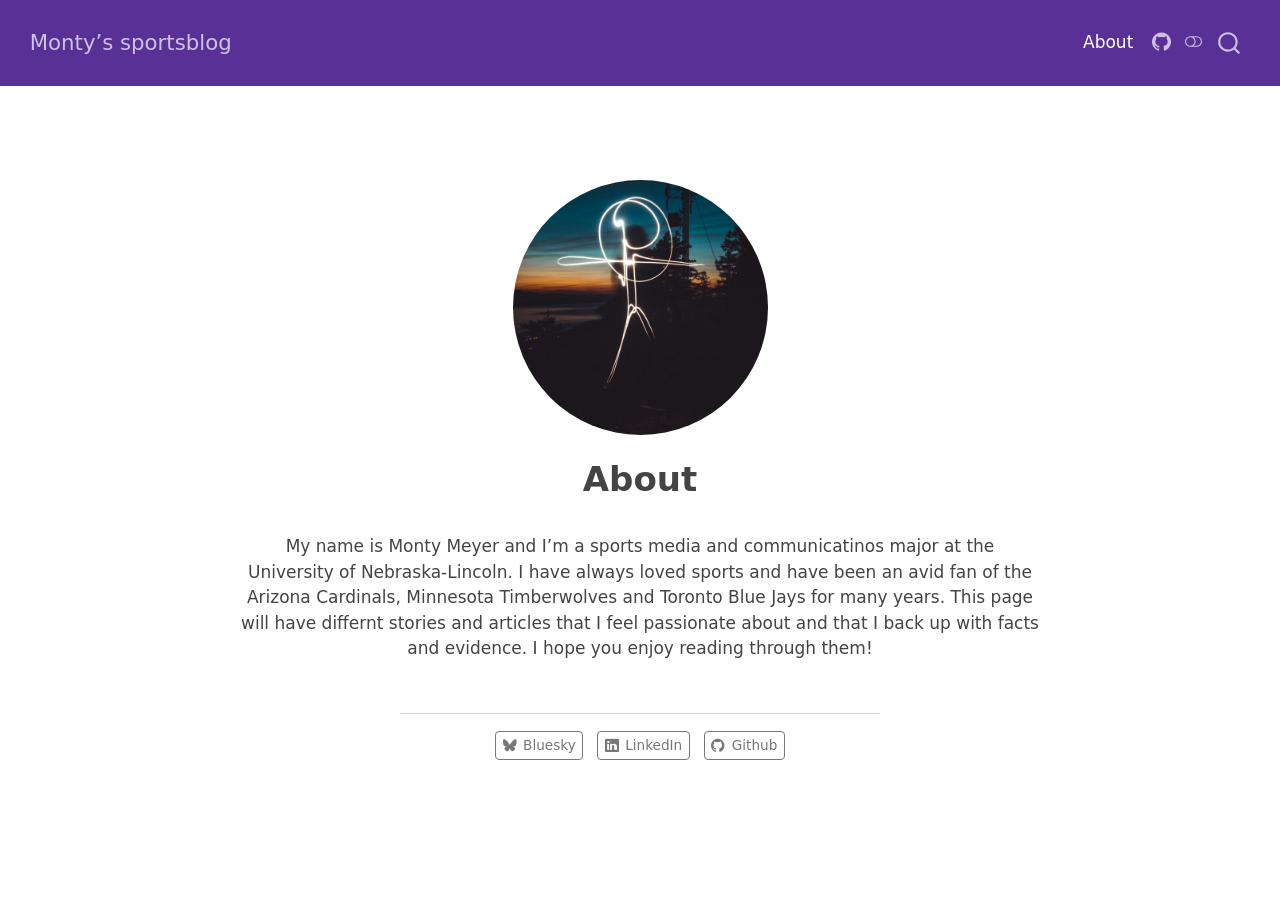
<file: about.html>
<!DOCTYPE html>
<html xmlns="http://www.w3.org/1999/xhtml" lang="en" xml:lang="en"><head>

<meta charset="utf-8">
<meta name="generator" content="quarto-1.11.9">

<meta name="viewport" content="width=device-width, initial-scale=1.0, user-scalable=yes">


<title>About – Monty’s sportsblog</title>
<style>
/* Default styles provided by pandoc.
** See https://pandoc.org/MANUAL.html#variables-for-html for config info.
*/
span.smallcaps{font-variant: small-caps;}
div.columns{display: flex; gap: 1.5em;}
div.column{flex: auto;}
@media screen {
div.columns{gap: min(4vw, 1.5em);}
div.column{overflow-x: auto;}
}
div.hanging-indent{margin-left: 1.5em; text-indent: -1.5em;}
ul.task-list{list-style: none;}
ul.task-list li input[type="checkbox"] {
  width: 0.8em;
  margin: 0 0.8em 0.2em -1em; /* quarto-specific, see https://github.com/quarto-dev/quarto-cli/issues/4556 */ 
  vertical-align: middle;
}
</style>


<script src="site_libs/quarto-nav/quarto-nav.js"></script>
<script src="site_libs/quarto-nav/headroom.min.js"></script>
<script src="site_libs/clipboard/clipboard.min.js"></script>
<script src="site_libs/quarto-search/autocomplete.umd.js"></script>
<script src="site_libs/quarto-search/fuse.min.js"></script>
<script src="site_libs/quarto-search/quarto-search.js"></script>
<meta name="quarto:offset" content="./">
<link href="./logo.png" rel="icon" type="image/png">
<script src="site_libs/quarto-html/quarto.js" type="module"></script>
<script src="site_libs/quarto-html/tabsets/tabsets.js" type="module"></script>
<script src="site_libs/quarto-html/scrollable-regions/scrollable-regions.js" type="module"></script>
<script src="site_libs/quarto-html/popper.min.js"></script>
<script src="site_libs/quarto-html/tippy.umd.min.js"></script>
<link href="site_libs/quarto-html/tippy.css" rel="stylesheet">
<link href="site_libs/quarto-html/quarto-syntax-highlighting-63b5708e65d6cd79cd7618c58d0c21e7.css" rel="stylesheet" class="quarto-color-scheme" id="quarto-text-highlighting-styles">
<link href="site_libs/quarto-html/quarto-syntax-highlighting-dark-447e42e69aaa9833c0ba1b986f430b20.css" rel="stylesheet" class="quarto-color-scheme quarto-color-alternate" id="quarto-text-highlighting-styles">
<link href="site_libs/quarto-html/quarto-syntax-highlighting-63b5708e65d6cd79cd7618c58d0c21e7.css" rel="stylesheet" class="quarto-color-scheme-extra" id="quarto-text-highlighting-styles">
<script src="site_libs/bootstrap/bootstrap.min.js"></script>
<link href="site_libs/bootstrap/bootstrap-icons.css" rel="stylesheet">
<link href="site_libs/bootstrap/bootstrap-0cfa2d70ef01bc05b83c29a9c4da436a.min.css" rel="stylesheet" append-hash="true" class="quarto-color-scheme" id="quarto-bootstrap" data-mode="light">
<link href="site_libs/bootstrap/bootstrap-dark-9d75aee064040e9297d0953afe086f14.min.css" rel="stylesheet" append-hash="true" class="quarto-color-scheme quarto-color-alternate" id="quarto-bootstrap" data-mode="light">
<link href="site_libs/bootstrap/bootstrap-0cfa2d70ef01bc05b83c29a9c4da436a.min.css" rel="stylesheet" append-hash="true" class="quarto-color-scheme-extra" id="quarto-bootstrap" data-mode="light">
<script id="quarto-search-options" type="application/json">{
  "location": "navbar",
  "copy-button": false,
  "collapse-after": 3,
  "panel-placement": "end",
  "type": "overlay",
  "limit": 50,
  "keyboard-shortcut": [
    "f",
    "/",
    "s"
  ],
  "show-item-context": false,
  "language": {
    "search-no-results-text": "No results",
    "search-matching-documents-text": "matching documents",
    "search-copy-link-title": "Copy link to search",
    "search-hide-matches-text": "Hide additional matches",
    "search-more-match-text": "more match in this document",
    "search-more-matches-text": "more matches in this document",
    "search-clear-button-title": "Clear",
    "search-text-placeholder": "",
    "search-detached-cancel-button-title": "Cancel",
    "search-submit-button-title": "Submit",
    "search-label": "Search"
  }
}</script>


<link rel="stylesheet" href="styles.css">
</head>

<body class="nav-fixed fullcontent quarto-light"><a id="quarto-skip-link" class="visually-hidden-focusable" href="#quarto-document-content">Skip to main content</a><script id="quarto-html-before-body" type="application/javascript">
    const toggleBodyColorMode = (bsSheetEl) => {
      const mode = bsSheetEl.getAttribute("data-mode");
      const bodyEl = window.document.querySelector("body");
      if (mode === "dark") {
        bodyEl.classList.add("quarto-dark");
        bodyEl.classList.remove("quarto-light");
      } else {
        bodyEl.classList.add("quarto-light");
        bodyEl.classList.remove("quarto-dark");
      }
    }
    const toggleBodyColorPrimary = () => {
      const bsSheetEl = window.document.querySelector("link#quarto-bootstrap:not([rel=disabled-stylesheet])");
      if (bsSheetEl) {
        toggleBodyColorMode(bsSheetEl);
      }
    }
    const setColorSchemeToggle = (alternate) => {
      const toggles = window.document.querySelectorAll('.quarto-color-scheme-toggle');
      for (let i=0; i < toggles.length; i++) {
        const toggle = toggles[i];
        if (toggle) {
          toggle.setAttribute("aria-checked", alternate ? "true" : "false");
          if (alternate) {
            toggle.classList.add("alternate");
          } else {
            toggle.classList.remove("alternate");
          }
        }
      }
    };
    const toggleColorMode = (alternate) => {
      // Switch the stylesheets
      const primaryStylesheets = window.document.querySelectorAll('link.quarto-color-scheme:not(.quarto-color-alternate)');
      const alternateStylesheets = window.document.querySelectorAll('link.quarto-color-scheme.quarto-color-alternate');
      manageTransitions('#quarto-margin-sidebar .nav-link', false);
      if (alternate) {
        // note: dark is layered on light, we don't disable primary!
        enableStylesheet(alternateStylesheets);
        for (const sheetNode of alternateStylesheets) {
          if (sheetNode.id === "quarto-bootstrap") {
            toggleBodyColorMode(sheetNode);
          }
        }
      } else {
        disableStylesheet(alternateStylesheets);
        enableStylesheet(primaryStylesheets)
        toggleBodyColorPrimary();
      }
      manageTransitions('#quarto-margin-sidebar .nav-link', true);
      // Switch the toggles
      setColorSchemeToggle(alternate)
    }
    // Hack to workaround the fact that safari doesn't
    // properly recolor the scrollbar when toggling (#1455).
    // Not run on load: stylesheets are set before first paint there, and
    // scrolling would undo the scroll to a URL fragment (#14973).
    // The one pixel nudge keeps the reader where they were.
    const refreshSafariScrollbar = () => {
      if (navigator.userAgent.indexOf('Safari') > 0 && navigator.userAgent.indexOf('Chrome') == -1) {
        manageTransitions("body", false);
        const scrollY = window.scrollY;
        window.scrollTo(0, scrollY > 0 ? scrollY - 1 : 1);
        setTimeout(() => {
          window.scrollTo(0, scrollY);
          manageTransitions("body", true);
        }, 40);
      }
    }
    const disableStylesheet = (stylesheets) => {
      for (let i=0; i < stylesheets.length; i++) {
        const stylesheet = stylesheets[i];
        stylesheet.rel = 'disabled-stylesheet';
      }
    }
    const enableStylesheet = (stylesheets) => {
      for (let i=0; i < stylesheets.length; i++) {
        const stylesheet = stylesheets[i];
        if(stylesheet.rel !== 'stylesheet') { // for Chrome, which will still FOUC without this check
          stylesheet.rel = 'stylesheet';
        }
      }
    }
    const manageTransitions = (selector, allowTransitions) => {
      const els = window.document.querySelectorAll(selector);
      for (let i=0; i < els.length; i++) {
        const el = els[i];
        if (allowTransitions) {
          el.classList.remove('notransition');
        } else {
          el.classList.add('notransition');
        }
      }
    }
    const isFileUrl = () => {
      return window.location.protocol === 'file:';
    }
    const hasAlternateSentinel = () => {
      let styleSentinel = getColorSchemeSentinel();
      if (styleSentinel !== null) {
        return styleSentinel === "alternate";
      } else {
        return false;
      }
    }
    const setStyleSentinel = (alternate) => {
      const value = alternate ? "alternate" : "default";
      if (!isFileUrl()) {
        window.localStorage.setItem("quarto-color-scheme", value);
      } else {
        localAlternateSentinel = value;
      }
    }
    const getColorSchemeSentinel = () => {
      if (!isFileUrl()) {
        const storageValue = window.localStorage.getItem("quarto-color-scheme");
        return storageValue != null ? storageValue : localAlternateSentinel;
      } else {
        return localAlternateSentinel;
      }
    }
    const toggleGiscusIfUsed = (isAlternate, darkModeDefault) => {
      const baseTheme = document.querySelector('#giscus-base-theme')?.value ?? 'light';
      const alternateTheme = document.querySelector('#giscus-alt-theme')?.value ?? 'dark';
      let newTheme = '';
      if(authorPrefersDark) {
        newTheme = isAlternate ? baseTheme : alternateTheme;
      } else {
        newTheme = isAlternate ? alternateTheme : baseTheme;
      }
      const changeGiscusTheme = () => {
        // From: https://github.com/giscus/giscus/issues/336
        const sendMessage = (message) => {
          const iframe = document.querySelector('iframe.giscus-frame');
          if (!iframe) return;
          iframe.contentWindow.postMessage({ giscus: message }, 'https://giscus.app');
        }
        sendMessage({
          setConfig: {
            theme: newTheme
          }
        });
      }
      const isGiscussLoaded = window.document.querySelector('iframe.giscus-frame') !== null;
      if (isGiscussLoaded) {
        changeGiscusTheme();
      }
    };
    const authorPrefersDark = false;
    const darkModeDefault = authorPrefersDark;
      document.querySelector('link#quarto-text-highlighting-styles.quarto-color-scheme-extra').rel = 'disabled-stylesheet';
      document.querySelector('link#quarto-bootstrap.quarto-color-scheme-extra').rel = 'disabled-stylesheet';
    let localAlternateSentinel = darkModeDefault ? 'alternate' : 'default';
    // Dark / light mode switch
    window.quartoToggleColorScheme = () => {
      // Read the current dark / light value
      let toAlternate = !hasAlternateSentinel();
      toggleColorMode(toAlternate);
      refreshSafariScrollbar();
      setStyleSentinel(toAlternate);
      toggleGiscusIfUsed(toAlternate, darkModeDefault);
      window.dispatchEvent(new Event('resize'));
    };
    // Switch to dark mode if need be
    if (hasAlternateSentinel()) {
      toggleColorMode(true);
    } else {
      toggleColorMode(false);
    }
  </script>

<div id="quarto-search-results"></div>
  <header id="quarto-header" class="headroom fixed-top">
    <nav class="navbar navbar-expand-lg " data-bs-theme="dark" aria-label="Site">
      <div class="navbar-container container-fluid">
      <div class="navbar-brand-container mx-auto">
    <a class="navbar-brand" href="./index.html">
    <span class="navbar-title">Monty’s sportsblog</span>
    </a>
  </div>
          <button class="navbar-toggler" type="button" data-bs-toggle="collapse" data-bs-target="#navbarCollapse" aria-controls="navbarCollapse" aria-expanded="false" aria-label="Toggle navigation" onclick="if (window.quartoToggleHeadroom) { window.quartoToggleHeadroom(); }">
  <span class="navbar-toggler-icon"></span>
</button>
          <div class="collapse navbar-collapse" id="navbarCollapse">
            <ul class="navbar-nav navbar-nav-scroll ms-auto">
  <li class="nav-item">
    <a class="nav-link active" href="./about.html" aria-current="page"> 
<span class="menu-text">About</span></a>
  </li>  
  <li class="nav-item compact">
    <a class="nav-link" href="https://github.com/MontyMeyer1"> <i class="bi bi-github" role="img">
</i> 
<span class="menu-text"></span></a>
  </li>  
</ul>
          </div> <!-- /navcollapse -->
            <div class="quarto-navbar-tools">
  <button type="button" role="switch" aria-checked="false" class="quarto-color-scheme-toggle quarto-navigation-tool  px-1" onclick="window.quartoToggleColorScheme(); return false;" title="Toggle dark mode" aria-label="Toggle dark mode"><i class="bi"></i></button>
</div>
            <div id="quarto-search" class="" title="Search"></div>
      </div> <!-- /container-fluid -->
    </nav>
</header>
<!-- content -->
<div id="quarto-content" class="quarto-container page-columns page-rows-contents page-layout-article page-navbar">
<!-- sidebar -->
<!-- margin-sidebar -->
    
<!-- main -->
<div class="quarto-about-jolla">
  <img src="profile.jpg" class="about-image
  round " style="height: 15em; width: 15em;">
 <header id="title-block-header" class="quarto-title-block default">
<div class="quarto-title">
<h1 class="title">About</h1>
</div>
<div class="quarto-title-meta">
  </div>
</header><main class="content" id="quarto-document-content" tabindex="-1">

<p>My name is Monty Meyer and I’m a sports media and communicatinos major at the University of Nebraska-Lincoln. I have always loved sports and have been an avid fan of the Arizona Cardinals, Minnesota Timberwolves and Toronto Blue Jays for many years. This page will have differnt stories and articles that I feel passionate about and that I back up with facts and evidence. I hope you enjoy reading through them!</p>


</main> 
  <hr class="about-sep">
   <div class="about-links">
  <a href="https://bsky.app/" class="about-link" rel="" target="">
    <i class="bi bi-bluesky"></i>
     <span class="about-link-text">Bluesky</span>
  </a>
  <a href="https://linkedin.com" class="about-link" rel="" target="">
    <i class="bi bi-linkedin"></i>
     <span class="about-link-text">LinkedIn</span>
  </a>
  <a href="https://github.com" class="about-link" rel="" target="">
    <i class="bi bi-github"></i>
     <span class="about-link-text">Github</span>
  </a>
</div>
</div>
 <!-- /main -->
<script id="quarto-html-after-body" type="application/javascript">
  window.document.addEventListener("DOMContentLoaded", function (event) {
    // Ensure there is a toggle, if there isn't float one in the top right
    if (window.document.querySelector('.quarto-color-scheme-toggle') === null) {
      const toggle = window.document.createElement('button');
      toggle.type = "button";
      toggle.setAttribute("role", "switch");
      toggle.setAttribute("aria-checked", "false");
      toggle.classList.add('top-right');
      toggle.classList.add('quarto-color-scheme-toggle');
      toggle.setAttribute("aria-label", "Toggle dark mode");
      toggle.onclick = function() { try { window.quartoToggleColorScheme(); } catch {} return false; };
      const i = window.document.createElement("i");
      i.classList.add('bi');
      toggle.appendChild(i);
      // Put the toggle in a landmark of its own, so that landmark navigation
      // can reach it.
      //
      // The container is always a fresh direct child of body, and the toggle is
      // never moved into page furniture that the theme or the author controls.
      // The toggle is positioned against the page, so any ancestor that
      // establishes a containing block captures it: a positioned element or a
      // grid for position: absolute, and transform, filter, will-change or
      // contain for position: fixed. A direct child of body has none of these
      // to inherit, and the shift when one appears is silent and visual.
      //
      // ARIA says a document should have at most one banner, and axe reports a
      // duplicate whether or not the banners carry distinct labels. So use a
      // header when the page has no banner yet, and a named region otherwise.
      //
      // A header is a banner wherever it sits, unless it is inside sectioning
      // content, so this cannot just look at the children of body: a custom
      // page layout wraps the title block header in a plain div. An explicit
      // role="banner" always counts.
      const sectioning = 'article, aside, main, nav, section, [role="article"], [role="complementary"], [role="main"], [role="navigation"], [role="region"]';
      const hasBanner = Array.from(
        window.document.querySelectorAll('header:not([role]), [role="banner"]')
      ).some(function(el) {
        return el.hasAttribute("role") || el.closest(sectioning) === null;
      });
      const container = window.document.createElement(hasBanner ? "div" : "header");
      if (hasBanner) {
        container.setAttribute("role", "region");
        container.setAttribute("aria-label", "Toggle dark mode");
      }
      container.classList.add('quarto-color-scheme-toggle-container');
      container.appendChild(toggle);
      window.document.body.appendChild(container);
    }
    setColorSchemeToggle(hasAlternateSentinel())
    const isCodeAnnotation = (el) => {
      for (const clz of el.classList) {
        if (clz.startsWith('code-annotation-')) {                     
          return true;
        }
      }
      return false;
    }
    const onCopySuccess = function(e) {
      // button target
      const button = e.trigger;
      // don't keep focus
      button.blur();
      // flash "checked"
      button.classList.add('code-copy-button-checked');
      var currentTitle = button.getAttribute("title");
      button.setAttribute("title", "Copied!");
      let tooltip;
      if (window.bootstrap) {
        button.setAttribute("data-bs-toggle", "tooltip");
        button.setAttribute("data-bs-placement", "left");
        button.setAttribute("data-bs-title", "Copied!");
        tooltip = new bootstrap.Tooltip(button, 
          { trigger: "manual", 
            customClass: "code-copy-button-tooltip",
            offset: [0, -8]});
        tooltip.show();    
      }
      setTimeout(function() {
        if (tooltip) {
          tooltip.hide();
          button.removeAttribute("data-bs-title");
          button.removeAttribute("data-bs-toggle");
          button.removeAttribute("data-bs-placement");
        }
        button.setAttribute("title", currentTitle);
        button.classList.remove('code-copy-button-checked');
      }, 1000);
      // clear code selection
      e.clearSelection();
    }
    const getTextToCopy = function(trigger) {
      const outerScaffold = trigger.parentElement.cloneNode(true);
      const codeEl = outerScaffold.querySelector('code');
      for (const childEl of codeEl.children) {
        if (isCodeAnnotation(childEl)) {
          childEl.remove();
        }
      }
      return codeEl.innerText;
    }
    const clipboard = new window.ClipboardJS('.code-copy-button:not([data-in-quarto-modal])', {
      text: getTextToCopy
    });
    clipboard.on('success', onCopySuccess);
    if (window.document.getElementById('quarto-embedded-source-code-modal')) {
      const clipboardModal = new window.ClipboardJS('.code-copy-button[data-in-quarto-modal]', {
        text: getTextToCopy,
        container: window.document.getElementById('quarto-embedded-source-code-modal')
      });
      clipboardModal.on('success', onCopySuccess);
    }
      var localhostRegex = new RegExp(/^(?:http|https):\/\/localhost\:?[0-9]*\//);
      var mailtoRegex = new RegExp(/^mailto:/);
        var filterRegex = new RegExp('/' + window.location.host + '/');
      var isInternal = (href) => {
          return filterRegex.test(href) || localhostRegex.test(href) || mailtoRegex.test(href);
      }
      // Inspect non-navigation links and adorn them if external
      window.quartoDecorateExternalLinks = function (root) {
     var links = (root || window.document).querySelectorAll('a[href]:not(.nav-link):not(.navbar-brand):not(.toc-action):not(.sidebar-link):not(.sidebar-item-toggle):not(.pagination-link):not(.no-external):not([aria-hidden]):not(.dropdown-item):not(.quarto-navigation-tool):not(.about-link)');
      for (var i=0; i<links.length; i++) {
        const link = links[i];
        if (!isInternal(link.href)) {
          // undo the damage that might have been done by quarto-nav.js in the case of
          // links that we want to consider external
          if (link.dataset.originalHref !== undefined) {
            link.href = link.dataset.originalHref;
          }
          if (!link.classList.contains('no-external-icon')) {
          }
        }
      }
      };
      window.quartoDecorateExternalLinks(window.document);
    // Esc closes the popup (WCAG 1.4.13) and focus leaving both trigger and
    // popup closes it (WCAG 2.4.11); tippy handles neither for interactive popups.
    const hideOnEscAndFocusOut = {
      name: 'hideOnEscAndFocusOut',
      defaultValue: true,
      fn(instance) {
        const dismiss = () => {
          // A show scheduled by the trigger delay would otherwise reopen it
          instance.clearDelayTimeouts();
          instance.hide();
        };
        const onKeyDown = (event) => {
          if (event.key !== 'Escape') {
            return;
          }
          // Keep Esc from also reaching page handlers (e.g. reveal.js overview),
          // except an open reveal.js slide menu, which Esc should close too.
          // The menu handles keys only when its keyboard option is on.
          const menuHandlesEsc = window.Reveal?.getPlugin?.('menu')?.isOpen() &&
            window.Reveal.getConfig().menu?.keyboard !== false;
          if (!menuHandlesEsc) {
            event.stopPropagation();
          }
          if (instance.popper.contains(window.document.activeElement)) {
            // Disabled while refocusing so the focus trigger does not reopen it
            instance.disable();
            instance.reference.focus();
            instance.enable();
          }
          dismiss();
        };
        const onFocusOut = (event) => {
          const target = event.relatedTarget;
          if (target && !instance.reference.contains(target) &&
              !instance.popper.contains(target)) {
            dismiss();
          }
        };
        // On the trigger too: a click trigger (code-annotations: select) has no
        // blur handling. Attached for the instance's lifetime so leaving the
        // trigger also cancels a show still pending on the trigger delay.
        instance.reference.addEventListener('focusout', onFocusOut);
        return {
          onShow() {
            window.document.addEventListener('keydown', onKeyDown, true);
            instance.popper.addEventListener('focusout', onFocusOut);
          },
          onHide() {
            window.document.removeEventListener('keydown', onKeyDown, true);
            instance.popper.removeEventListener('focusout', onFocusOut);
          },
          onDestroy() {
            instance.reference.removeEventListener('focusout', onFocusOut);
          },
        };
      },
    };
    function tippyHover(el, contentFn, onTriggerFn, onUntriggerFn) {
      const config = {
        allowHTML: true,
        maxWidth: 500,
        delay: 100,
        arrow: false,
        appendTo: function(el) {
            return el.parentElement;
        },
        interactive: true,
        interactiveBorder: 10,
        theme: 'quarto',
        placement: 'bottom-start',
        plugins: [hideOnEscAndFocusOut],
      };
      if (contentFn) {
        config.content = contentFn;
      }
      if (onTriggerFn) {
        config.onTrigger = onTriggerFn;
      }
      if (onUntriggerFn) {
        config.onUntrigger = onUntriggerFn;
      }
      window.tippy(el, config); 
    }
    const noterefs = window.document.querySelectorAll('a[role="doc-noteref"]');
    for (var i=0; i<noterefs.length; i++) {
      const ref = noterefs[i];
      tippyHover(ref, function() {
        // use id or data attribute instead here
        let href = ref.getAttribute('data-footnote-href') || ref.getAttribute('href');
        try { href = new URL(href).hash; } catch {}
        const id = href.replace(/^#\/?/, "");
        const note = window.document.getElementById(id);
        if (note) {
          return note.innerHTML;
        } else {
          return "";
        }
      });
    }
    const xrefs = window.document.querySelectorAll('a.quarto-xref');
    const processXRef = (id, note) => {
      // Strip column container classes
      const stripColumnClz = (el) => {
        el.classList.remove("page-full", "page-columns");
        if (el.children) {
          for (const child of el.children) {
            stripColumnClz(child);
          }
        }
      }
      stripColumnClz(note)
      if (id === null || id.startsWith('sec-')) {
        // Special case sections, only their first couple elements
        const container = document.createElement("div");
        if (note.children && note.children.length > 2) {
          container.appendChild(note.children[0].cloneNode(true));
          for (let i = 1; i < note.children.length; i++) {
            const child = note.children[i];
            if (child.tagName === "P" && child.innerText === "") {
              continue;
            } else {
              container.appendChild(child.cloneNode(true));
              break;
            }
          }
          if (window.Quarto?.typesetMath) {
            window.Quarto.typesetMath(container);
          }
          return container.innerHTML
        } else {
          if (window.Quarto?.typesetMath) {
            window.Quarto.typesetMath(note);
          }
          return note.innerHTML;
        }
      } else {
        // Remove any anchor links if they are present
        const anchorLink = note.querySelector('a.anchorjs-link');
        if (anchorLink) {
          anchorLink.remove();
        }
        if (window.Quarto?.typesetMath) {
          window.Quarto.typesetMath(note);
        }
        if (note.classList.contains("callout")) {
          return note.outerHTML;
        } else {
          return note.innerHTML;
        }
      }
    }
    for (var i=0; i<xrefs.length; i++) {
      const xref = xrefs[i];
      tippyHover(xref, undefined, function(instance) {
        instance.disable();
        let url = xref.getAttribute('href');
        let hash = undefined; 
        if (url.startsWith('#')) {
          hash = url;
        } else {
          try { hash = new URL(url).hash; } catch {}
        }
        if (hash) {
          const id = hash.replace(/^#\/?/, "");
          const note = window.document.getElementById(id);
          if (note !== null) {
            try {
              const html = processXRef(id, note.cloneNode(true));
              instance.setContent(html);
            } finally {
              instance.enable();
              instance.show();
            }
          } else {
            // See if we can fetch this
            fetch(url.split('#')[0])
            .then(res => res.text())
            .then(html => {
              const parser = new DOMParser();
              const htmlDoc = parser.parseFromString(html, "text/html");
              const note = htmlDoc.getElementById(id);
              if (note !== null) {
                const html = processXRef(id, note);
                instance.setContent(html);
              } 
            }).finally(() => {
              instance.enable();
              instance.show();
            });
          }
        } else {
          // See if we can fetch a full url (with no hash to target)
          // This is a special case and we should probably do some content thinning / targeting
          fetch(url)
          .then(res => res.text())
          .then(html => {
            const parser = new DOMParser();
            const htmlDoc = parser.parseFromString(html, "text/html");
            const note = htmlDoc.querySelector('main.content');
            if (note !== null) {
              // This should only happen for chapter cross references
              // (since there is no id in the URL)
              // remove the first header
              if (note.children.length > 0 && note.children[0].tagName === "HEADER") {
                note.children[0].remove();
              }
              const html = processXRef(null, note);
              instance.setContent(html);
            } 
          }).finally(() => {
            instance.enable();
            instance.show();
          });
        }
      }, function(instance) {
      });
    }
        let selectedAnnoteEl;
        const selectorForAnnotation = ( cell, annotation) => {
          let cellAttr = 'data-code-cell="' + cell + '"';
          let lineAttr = 'data-code-annotation="' +  annotation + '"';
          const selector = 'span[' + cellAttr + '][' + lineAttr + ']';
          return selector;
        }
        const selectCodeLines = (annoteEl) => {
          const doc = window.document;
          const targetCell = annoteEl.getAttribute("data-target-cell");
          const targetAnnotation = annoteEl.getAttribute("data-target-annotation");
          const annoteSpan = window.document.querySelector(selectorForAnnotation(targetCell, targetAnnotation));
          const lines = annoteSpan.getAttribute("data-code-lines").split(",");
          const lineIds = lines.map((line) => {
            return targetCell + "-" + line;
          })
          // Each band is positioned against its own containing block, which is
          // not the offsetParent of the lines, so place it from client rects.
          const placeBand = (band, firstEl, lastEl, codeBlock) => {
            const container = band.offsetParent;
            if (container === null) {
              return;
            }
            const containerRect = container.getBoundingClientRect();
            // Reveal.js scales slides with a transform, so convert client
            // pixels back to the CSS pixels of the container.
            const scale = containerRect.height / container.offsetHeight || 1;
            const firstRect = firstEl.getBoundingClientRect();
            const lastRect = lastEl.getBoundingClientRect();
            const top = (firstRect.top - containerRect.top) / scale - container.clientTop + container.scrollTop;
            const height = (lastRect.bottom - firstRect.top) / scale;
            band.style.top = top - 2 + "px";
            band.style.height = height + 4 + "px";
            if (codeBlock) {
              // Without the copy button wrapper, the containing block is wider
              // than the code block, so span the code block explicitly.
              const blockRect = codeBlock.getBoundingClientRect();
              band.style.left = (blockRect.left - containerRect.left) / scale - container.clientLeft + container.scrollLeft + "px";
              band.style.width = blockRect.width / scale + "px";
            }
          };
          if (lineIds.length > 0) {
            const el = window.document.getElementById(lineIds[0]);
            const lastEl = window.document.getElementById(lineIds[lineIds.length - 1]);
            const parent = el.parentElement.parentElement;
            // cook up a div (if necessary) and position it
            let div = window.document.getElementById("code-annotation-line-highlight");
            if (div === null) {
              div = window.document.createElement("div");
              div.setAttribute("id", "code-annotation-line-highlight");
              div.style.position = 'absolute';
              parent.appendChild(div);
            }
            placeBand(div, el, lastEl, parent.closest("div.sourceCode") || parent);
            let gutterDiv = window.document.getElementById("code-annotation-line-highlight-gutter");
            if (gutterDiv === null) {
              gutterDiv = window.document.createElement("div");
              gutterDiv.setAttribute("id", "code-annotation-line-highlight-gutter");
              gutterDiv.style.position = 'absolute';
              const codeCell = window.document.getElementById(targetCell);
              const gutter = codeCell.querySelector('.code-annotation-gutter');
              gutter.appendChild(gutterDiv);
            }
            placeBand(gutterDiv, el, lastEl);
            selectedAnnoteEl = annoteEl;
          }
        };
        const unselectCodeLines = () => {
          const elementsIds = ["code-annotation-line-highlight", "code-annotation-line-highlight-gutter"];
          elementsIds.forEach((elId) => {
            const div = window.document.getElementById(elId);
            if (div) {
              div.remove();
            }
          });
          selectedAnnoteEl = undefined;
        };
          // Handle positioning of the toggle
      window.addEventListener(
        "resize",
        throttle(() => {
          elRect = undefined;
          if (selectedAnnoteEl) {
            selectCodeLines(selectedAnnoteEl);
          }
        }, 10)
      );
      function throttle(fn, ms) {
      let throttle = false;
      let timer;
        return (...args) => {
          if(!throttle) { // first call gets through
              fn.apply(this, args);
              throttle = true;
          } else { // all the others get throttled
              if(timer) clearTimeout(timer); // cancel #2
              timer = setTimeout(() => {
                fn.apply(this, args);
                timer = throttle = false;
              }, ms);
          }
        };
      }
        // Attach click handler to the DT
        const annoteDls = window.document.querySelectorAll('dt[data-target-cell]');
        for (const annoteDlNode of annoteDls) {
          annoteDlNode.addEventListener('click', (event) => {
            const clickedEl = event.target;
            if (clickedEl !== selectedAnnoteEl) {
              unselectCodeLines();
              const activeEl = window.document.querySelector('dt[data-target-cell].code-annotation-active');
              if (activeEl) {
                activeEl.classList.remove('code-annotation-active');
              }
              selectCodeLines(clickedEl);
              clickedEl.classList.add('code-annotation-active');
            } else {
              // Unselect the line
              unselectCodeLines();
              clickedEl.classList.remove('code-annotation-active');
            }
          });
        }
    const findCites = (el) => {
      const parentEl = el.parentElement;
      if (parentEl) {
        const cites = parentEl.dataset.cites;
        if (cites) {
          return {
            el,
            cites: cites.split(' ')
          };
        } else {
          return findCites(el.parentElement)
        }
      } else {
        return undefined;
      }
    };
    var bibliorefs = window.document.querySelectorAll('a[role="doc-biblioref"]');
    for (var i=0; i<bibliorefs.length; i++) {
      const ref = bibliorefs[i];
      const citeInfo = findCites(ref);
      if (citeInfo) {
        tippyHover(citeInfo.el, function() {
          var popup = window.document.createElement('div');
          citeInfo.cites.forEach(function(cite) {
            var citeDiv = window.document.createElement('div');
            citeDiv.classList.add('hanging-indent');
            citeDiv.classList.add('csl-entry');
            var biblioDiv = window.document.getElementById('ref-' + cite);
            if (biblioDiv) {
              citeDiv.innerHTML = biblioDiv.innerHTML;
            }
            popup.appendChild(citeDiv);
          });
          return popup.innerHTML;
        });
      }
    }
  });
  </script>
  <script type="application/javascript">
  window.quartoScrollableRegionsLabels = {"code":"Scrollable code","output":"Scrollable output"};
  </script>
</div> <!-- /content -->




</body></html>
</file>
<file: site_libs/quarto-html/tippy.css>
.tippy-box[data-animation=fade][data-state=hidden]{opacity:0}[data-tippy-root]{max-width:calc(100vw - 10px)}.tippy-box{position:relative;background-color:#333;color:#fff;border-radius:4px;font-size:14px;line-height:1.4;white-space:normal;outline:0;transition-property:transform,visibility,opacity}.tippy-box[data-placement^=top]>.tippy-arrow{bottom:0}.tippy-box[data-placement^=top]>.tippy-arrow:before{bottom:-7px;left:0;border-width:8px 8px 0;border-top-color:initial;transform-origin:center top}.tippy-box[data-placement^=bottom]>.tippy-arrow{top:0}.tippy-box[data-placement^=bottom]>.tippy-arrow:before{top:-7px;left:0;border-width:0 8px 8px;border-bottom-color:initial;transform-origin:center bottom}.tippy-box[data-placement^=left]>.tippy-arrow{right:0}.tippy-box[data-placement^=left]>.tippy-arrow:before{border-width:8px 0 8px 8px;border-left-color:initial;right:-7px;transform-origin:center left}.tippy-box[data-placement^=right]>.tippy-arrow{left:0}.tippy-box[data-placement^=right]>.tippy-arrow:before{left:-7px;border-width:8px 8px 8px 0;border-right-color:initial;transform-origin:center right}.tippy-box[data-inertia][data-state=visible]{transition-timing-function:cubic-bezier(.54,1.5,.38,1.11)}.tippy-arrow{width:16px;height:16px;color:#333}.tippy-arrow:before{content:"";position:absolute;border-color:transparent;border-style:solid}.tippy-content{position:relative;padding:5px 9px;z-index:1}
</file>
<file: site_libs/quarto-html/quarto-syntax-highlighting-63b5708e65d6cd79cd7618c58d0c21e7.css>
/* quarto syntax highlight colors */
:root {
  --quarto-hl-ot-color: #003B4F;
  --quarto-hl-at-color: #657422;
  --quarto-hl-ss-color: #20794D;
  --quarto-hl-an-color: #5E5E5E;
  --quarto-hl-fu-color: #4758AB;
  --quarto-hl-st-color: #20794D;
  --quarto-hl-cf-color: #003B4F;
  --quarto-hl-op-color: #5E5E5E;
  --quarto-hl-er-color: #AD0000;
  --quarto-hl-bn-color: #AD0000;
  --quarto-hl-al-color: #AD0000;
  --quarto-hl-va-color: #111111;
  --quarto-hl-bu-color: inherit;
  --quarto-hl-ex-color: inherit;
  --quarto-hl-pp-color: #AD0000;
  --quarto-hl-in-color: #5E5E5E;
  --quarto-hl-vs-color: #20794D;
  --quarto-hl-wa-color: #5E5E5E;
  --quarto-hl-do-color: #5E5E5E;
  --quarto-hl-im-color: #00769E;
  --quarto-hl-ch-color: #20794D;
  --quarto-hl-dt-color: #AD0000;
  --quarto-hl-fl-color: #AD0000;
  --quarto-hl-co-color: #5E5E5E;
  --quarto-hl-cv-color: #5E5E5E;
  --quarto-hl-cn-color: #8f5902;
  --quarto-hl-sc-color: #5E5E5E;
  --quarto-hl-dv-color: #AD0000;
  --quarto-hl-kw-color: #003B4F;
}

/* other quarto variables */
:root {
  --quarto-font-monospace: SFMono-Regular, Menlo, Monaco, Consolas, "Liberation Mono", "Courier New", monospace;
}

/* syntax highlight based on Pandoc's rules */
pre > code.sourceCode > span {
  color: #003B4F;
}

code.sourceCode > span {
  color: #003B4F;
}

div.sourceCode,
div.sourceCode pre.sourceCode {
  color: #003B4F;
}

/* Normal */
code span {
  color: #003B4F;
}

/* Alert */
code span.al {
  color: #AD0000;
  font-style: inherit;
}

/* Annotation */
code span.an {
  color: #5E5E5E;
  font-style: inherit;
}

/* Attribute */
code span.at {
  color: #657422;
  font-style: inherit;
}

/* BaseN */
code span.bn {
  color: #AD0000;
  font-style: inherit;
}

/* BuiltIn */
code span.bu {
  font-style: inherit;
}

/* ControlFlow */
code span.cf {
  color: #003B4F;
  font-weight: bold;
  font-style: inherit;
}

/* Char */
code span.ch {
  color: #20794D;
  font-style: inherit;
}

/* Constant */
code span.cn {
  color: #8f5902;
  font-style: inherit;
}

/* Comment */
code span.co {
  color: #5E5E5E;
  font-style: inherit;
}

/* CommentVar */
code span.cv {
  color: #5E5E5E;
  font-style: italic;
}

/* Documentation */
code span.do {
  color: #5E5E5E;
  font-style: italic;
}

/* DataType */
code span.dt {
  color: #AD0000;
  font-style: inherit;
}

/* DecVal */
code span.dv {
  color: #AD0000;
  font-style: inherit;
}

/* Error */
code span.er {
  color: #AD0000;
  font-style: inherit;
}

/* Extension */
code span.ex {
  font-style: inherit;
}

/* Float */
code span.fl {
  color: #AD0000;
  font-style: inherit;
}

/* Function */
code span.fu {
  color: #4758AB;
  font-style: inherit;
}

/* Import */
code span.im {
  color: #00769E;
  font-style: inherit;
}

/* Information */
code span.in {
  color: #5E5E5E;
  font-style: inherit;
}

/* Keyword */
code span.kw {
  color: #003B4F;
  font-weight: bold;
  font-style: inherit;
}

/* Operator */
code span.op {
  color: #5E5E5E;
  font-style: inherit;
}

/* Other */
code span.ot {
  color: #003B4F;
  font-style: inherit;
}

/* Preprocessor */
code span.pp {
  color: #AD0000;
  font-style: inherit;
}

/* SpecialChar */
code span.sc {
  color: #5E5E5E;
  font-style: inherit;
}

/* SpecialString */
code span.ss {
  color: #20794D;
  font-style: inherit;
}

/* String */
code span.st {
  color: #20794D;
  font-style: inherit;
}

/* Variable */
code span.va {
  color: #111111;
  font-style: inherit;
}

/* VerbatimString */
code span.vs {
  color: #20794D;
  font-style: inherit;
}

/* Warning */
code span.wa {
  color: #5E5E5E;
  font-style: italic;
}

.prevent-inlining {
  content: "</";
}

/*# sourceMappingURL=054cc16b9e9817627be6994582d2ffb5.css.map */
</file>
<file: site_libs/quarto-html/quarto-syntax-highlighting-dark-447e42e69aaa9833c0ba1b986f430b20.css>
/* quarto syntax highlight colors */
:root {
  --quarto-hl-al-color: #f07178;
  --quarto-hl-an-color: #d4d0ab;
  --quarto-hl-at-color: #00e0e0;
  --quarto-hl-bn-color: #d4d0ab;
  --quarto-hl-bu-color: #abe338;
  --quarto-hl-ch-color: #abe338;
  --quarto-hl-co-color: #f8f8f2;
  --quarto-hl-cv-color: #ffd700;
  --quarto-hl-cn-color: #ffd700;
  --quarto-hl-cf-color: #ffa07a;
  --quarto-hl-dt-color: #ffa07a;
  --quarto-hl-dv-color: #d4d0ab;
  --quarto-hl-do-color: #f8f8f2;
  --quarto-hl-er-color: #f07178;
  --quarto-hl-ex-color: #00e0e0;
  --quarto-hl-fl-color: #d4d0ab;
  --quarto-hl-fu-color: #ffa07a;
  --quarto-hl-im-color: #abe338;
  --quarto-hl-in-color: #d4d0ab;
  --quarto-hl-kw-color: #ffa07a;
  --quarto-hl-op-color: #ffa07a;
  --quarto-hl-ot-color: #00e0e0;
  --quarto-hl-pp-color: #dcc6e0;
  --quarto-hl-re-color: #00e0e0;
  --quarto-hl-sc-color: #abe338;
  --quarto-hl-ss-color: #abe338;
  --quarto-hl-st-color: #abe338;
  --quarto-hl-va-color: #00e0e0;
  --quarto-hl-vs-color: #abe338;
  --quarto-hl-wa-color: #dcc6e0;
}

/* other quarto variables */
:root {
  --quarto-font-monospace: SFMono-Regular, Menlo, Monaco, Consolas, "Liberation Mono", "Courier New", monospace;
}

/* syntax highlight based on Pandoc's rules */
pre > code.sourceCode > span {
  color: #f8f8f2;
}

code.sourceCode > span {
  color: #f8f8f2;
}

div.sourceCode,
div.sourceCode pre.sourceCode {
  color: #f8f8f2;
}

/* Normal */
code span {
  color: #f8f8f2;
}

/* Alert */
code span.al {
  color: #f07178;
}

/* Annotation */
code span.an {
  color: #d4d0ab;
}

/* Attribute */
code span.at {
  color: #00e0e0;
}

/* BaseN */
code span.bn {
  color: #d4d0ab;
}

/* BuiltIn */
code span.bu {
  color: #abe338;
}

/* ControlFlow */
code span.cf {
  font-weight: bold;
  color: #ffa07a;
}

/* Char */
code span.ch {
  color: #abe338;
}

/* Constant */
code span.cn {
  color: #ffd700;
}

/* Comment */
code span.co {
  font-style: italic;
  color: #f8f8f2;
}

/* CommentVar */
code span.cv {
  color: #ffd700;
}

/* Documentation */
code span.do {
  color: #f8f8f2;
}

/* DataType */
code span.dt {
  color: #ffa07a;
}

/* DecVal */
code span.dv {
  color: #d4d0ab;
}

/* Error */
code span.er {
  color: #f07178;
  text-decoration: underline;
}

/* Extension */
code span.ex {
  font-weight: bold;
  color: #00e0e0;
}

/* Float */
code span.fl {
  color: #d4d0ab;
}

/* Function */
code span.fu {
  color: #ffa07a;
}

/* Import */
code span.im {
  color: #abe338;
}

/* Information */
code span.in {
  color: #d4d0ab;
}

/* Keyword */
code span.kw {
  font-weight: bold;
  color: #ffa07a;
}

/* Operator */
code span.op {
  color: #ffa07a;
}

/* Other */
code span.ot {
  color: #00e0e0;
}

/* Preprocessor */
code span.pp {
  color: #dcc6e0;
}

/* RegionMarker */
code span.re {
  background-color: #f8f8f2;
  color: #00e0e0;
}

/* SpecialChar */
code span.sc {
  color: #abe338;
}

/* SpecialString */
code span.ss {
  color: #abe338;
}

/* String */
code span.st {
  color: #abe338;
}

/* Variable */
code span.va {
  color: #00e0e0;
}

/* VerbatimString */
code span.vs {
  color: #abe338;
}

/* Warning */
code span.wa {
  color: #dcc6e0;
}

.prevent-inlining {
  content: "</";
}

/*# sourceMappingURL=be8e1111c2b710f7c3a4926ffa2967aa.css.map */
</file>
<file: styles.css>
/* css styles */
</file>
